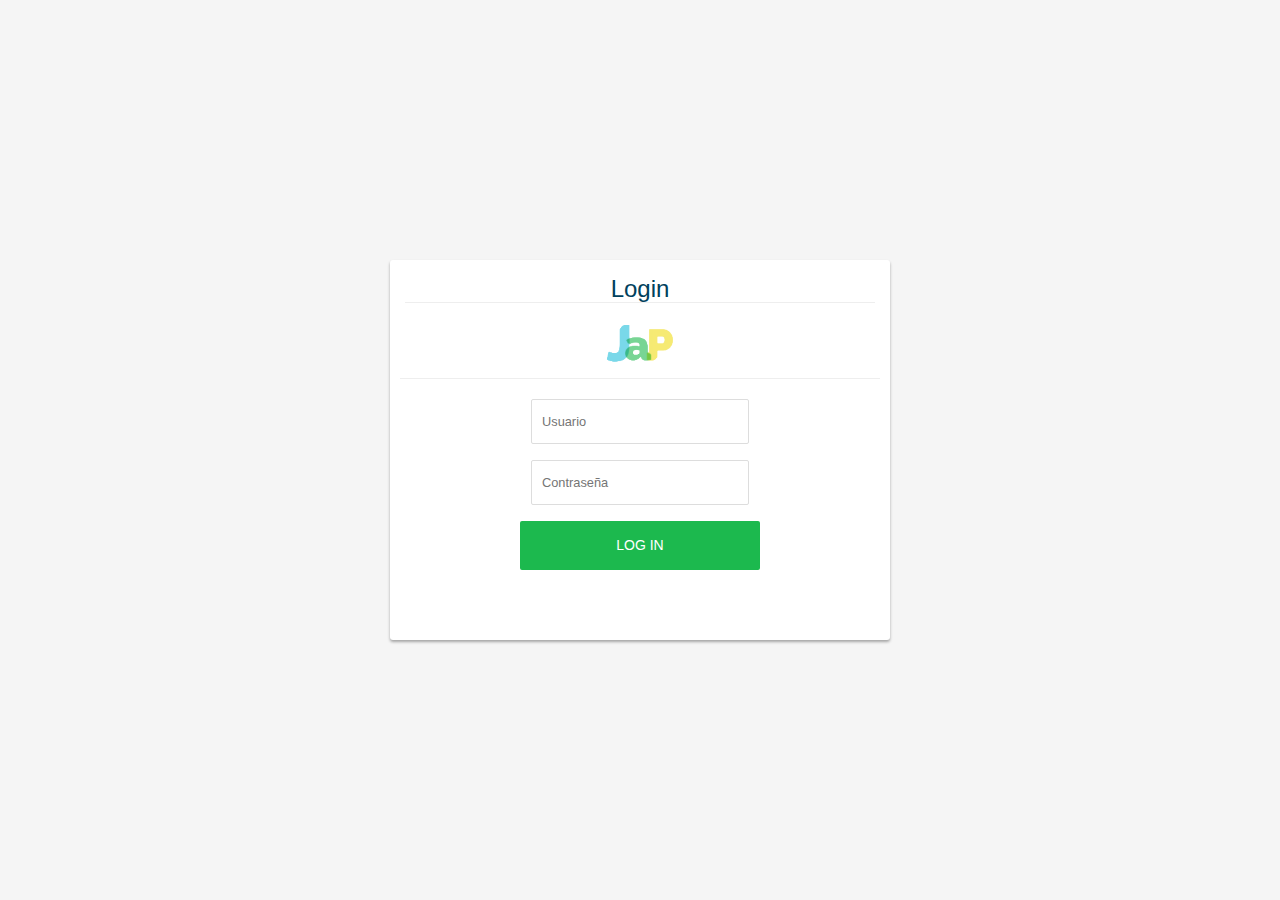
<file: index.html>
<!DOCTYPE html>
<!-- saved from url=(0049)https://getbootstrap.com/docs/4.3/examples/album/ -->
<html lang="en">

<head>
  <meta http-equiv="Content-Type" content="text/html; charset=UTF-8">
  <meta name="viewport" content="width=device-width, initial-scale=1, shrink-to-fit=no">
  <meta name="description" content="">
  <title>eMercado - Todo lo que busques está aquí</title>

  <link rel="canonical" href="https://getbootstrap.com/docs/4.3/examples/album/">
  <link href="https://fonts.googleapis.com/css?family=Raleway:300,300i,400,400i,700,700i,900,900i" rel="stylesheet">
  <link rel="stylesheet" href="css/font-awesome.min.css">
  <!-- Bootstrap core CSS -->
  <link href="css/bootstrap.min.css" rel="stylesheet">
  <link href="css/login-styles.css" rel="stylesheet">
  <style>
    html, body{
      height: 100%;
    }

    body {
      display: -ms-flexbox;
      display: flex;
      -ms-flex-align: center;
      align-items: center;
      padding-top: 40px;
      padding-bottom: 40px;
      background-color: #f5f5f5;
    }

    .signin {
      width: 100%;
      max-width: 330px;
      padding: 15px;
      margin: auto;
    }
  </style>
</head>

<body class="text-center">

  <div class="login-box">
    <div class="lb-header">
      <h4 id="login-box-link" >Login</h4>
    </div>
    <div class="social-login">
      <img src="img/logoJAP.png" alt="" id="logo-jap">
    </div>
    <form class="email-login" action="home.html" id="formulario">
      <div class="u-form-group">
        <input type="text" placeholder="Usuario" id="usuario"/>
        <p id="error-user"> </p>
      </div>
      <div class="u-form-group">
        <input type="password" placeholder="Contraseña" id="clave"/>
        <p id="error-password"> </p>
      </div>
      <div class="u-form-group">
        <button type="submit">Log in</button>
      </div>
    </form>
  </div>

  <script src="js/init.js"></script>
  <script src="js/login.js"></script>
</body>
</html>
</file>
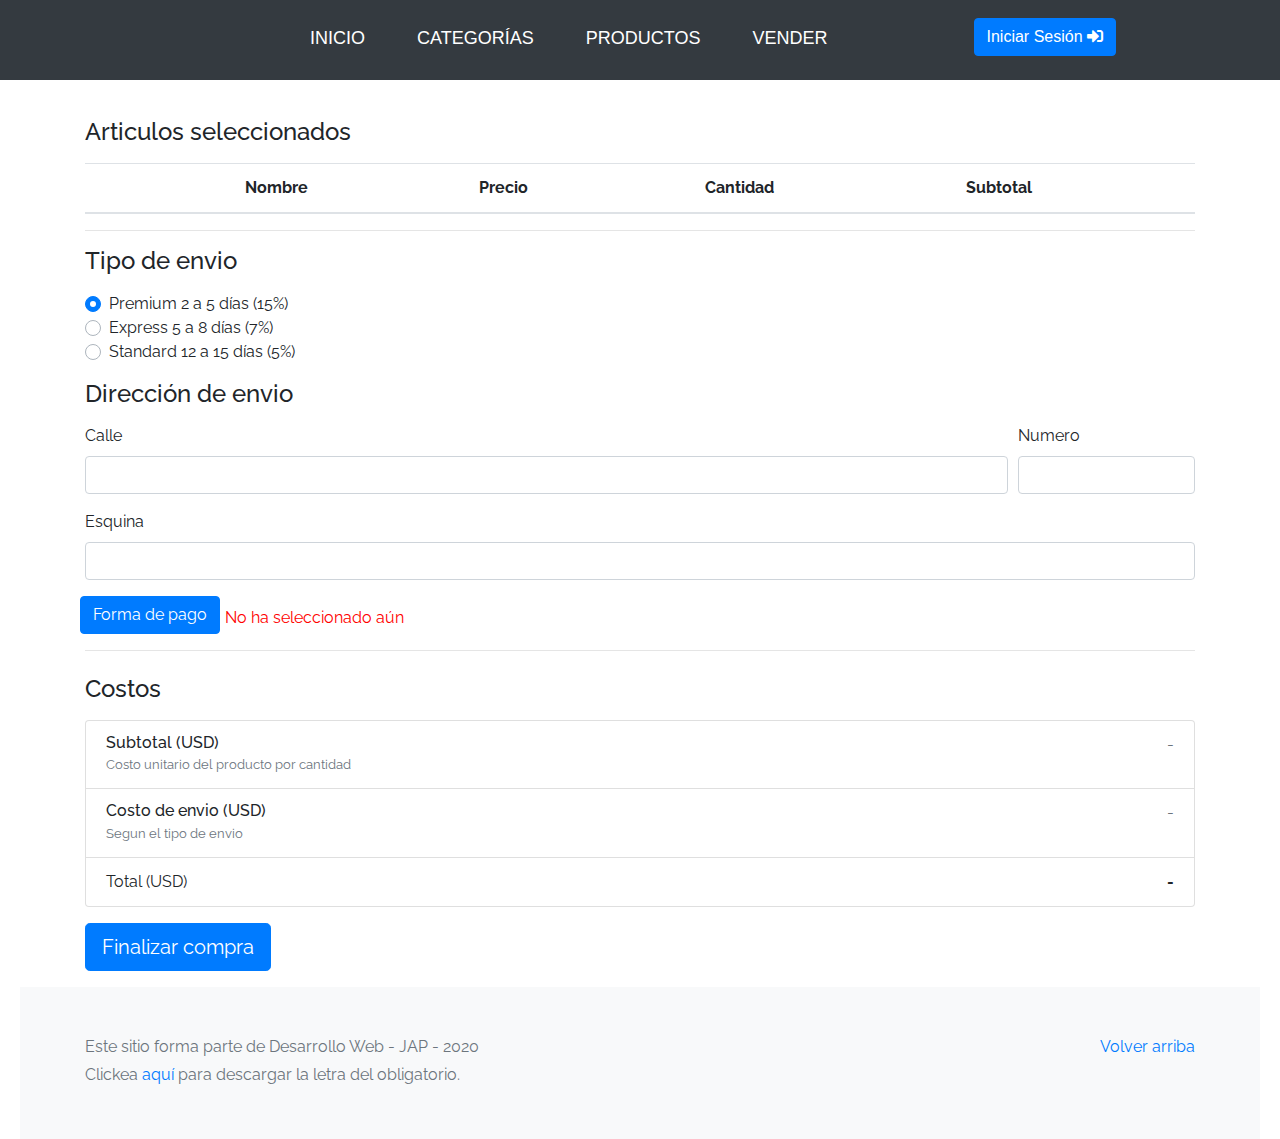
<file: cart.html>
<!DOCTYPE html>
<!-- saved from url=(0049)https://getbootstrap.com/docs/4.3/examples/album/ -->
<html lang="en">

<head>
  <meta http-equiv="Content-Type" content="text/html; charset=UTF-8">

  <meta name="viewport" content="width=device-width, initial-scale=1, shrink-to-fit=no">
  <meta name="description" content="">
  <title>eMercado - Todo lo que busques está aquí</title>

  <link rel="canonical" href="https://getbootstrap.com/docs/4.3/examples/album/">
  <link href="https://fonts.googleapis.com/css?family=Raleway:300,300i,400,400i,700,700i,900,900i" rel="stylesheet">

  <style>
    .bd-placeholder-img {
      font-size: 1.125rem;
      text-anchor: middle;
      -webkit-user-select: none;
      -moz-user-select: none;
      -ms-user-select: none;
      user-select: none;
    }

    @media (min-width: 768px) {
      .bd-placeholder-img-lg {
        font-size: 3.5rem;
      }
    }
  </style>
  <link href="css/bootstrap.min.css" rel="stylesheet">
  <link href="css/styles.css" rel="stylesheet">
  <link href="css/dropzone.css" rel="stylesheet">
  <link href="css/font-awesome.min.css" rel="stylesheet">
</head>

<body>
  <header class="header">
    <nav class="menu-nav">
      <button class="nav-toggle">
        <i class="fa fa-bars"></i>
      </button>
      <div></div>
      <ul class="nav-menu-ul">
        <li class="nav-menu-item">
          <a class="nav-menu-link nav-link" href="home.html">Inicio</a>
        </li>
        <li class="nav-menu-item">
          <a class="nav-menu-link nav-link" href="categories.html">Categorías</a>
        </li>
        <li class="nav-menu-item">
          <a class="nav-menu-link nav-link" href="products.html">Productos</a>
        </li>
        <li class="nav-menu-item">
          <a class="nav-menu-link nav-link" href="sell.html">Vender</a>
        </li>
      </ul>
      <div id="sesion">
        <div class="dropdown">
          <button class="btn btn-secondary dropdown-toggle" type="button" id="usuario-menu" data-toggle="dropdown" aria-haspopup="true" aria-expanded="false">
          </button>
          <div class="dropdown-menu dropdown-menu-nav" aria-labelledby="usuario-menu">
            <a href="cart.html" class="dropdown-item dropdown-item-nav">Carrito <i class="fas fa-shopping-cart"></i></a>
            <a href="my-profile.html" class="dropdown-item dropdown-item-nav">Mi perfil <i class="fas fa-address-card"></i></a>
            <a href="index.html" class="dropdown-item dropdown-item-nav">Cerrar sesión <i class="fas fa-sign-out-alt"></i> </a>
          </div>
        </div>
      </div>
    </nav>  
  </header>
  <main role="main">
    <div class="container mt-5" id="all-cart">
      <h4 class="mb-3">Articulos seleccionados</h4>
      <table class="table">
        <thead>
          <tr>
            <th scope="col"></th>
            <th scope="col" class="col-cart">Nombre</th>
            <th scope="col" class="col-cart">Precio</th>
            <th scope="col" class="col-cart">Cantidad</th>
            <th scope="col" class="col-cart">Subtotal</th>
            <th scope="col"></th>
          </tr>
        </thead>
        <tbody id="cart-body">
            
        </tbody>
      </table>
      <hr>
      <h4 class="mb-3">Tipo de envio</h4>
        <div class="d-block my-3">
          <div class="custom-control custom-radio">
            <input id="premium-radio" name="publicationType" type="radio" class="custom-control-input" checked="" required="">
            <label class="custom-control-label" for="premium-radio">Premium 2 a 5 días (15%)</label>
          </div>
          <div class="custom-control custom-radio">
            <input id="express-radio" name="publicationType" type="radio" class="custom-control-input" required="">
            <label class="custom-control-label" for="express-radio">Express 5 a 8 días (7%)</label>
          </div>
          <div class="custom-control custom-radio">
            <input id="standard-radio" name="publicationType" type="radio" class="custom-control-input" required="">
            <label class="custom-control-label" for="standard-radio">Standard 12 a 15 días (5%)</label>
          </div>
        </div>
        <h4 class="mb-3">Dirección de envio</h4>
        <form action="">
          <div class="form-row">
            <div class="form-group col-md-10">
              <label for="inputCalle">Calle</label>
              <input type="text" class="form-control" id="inputCalle">
              <div class="invalid-feedback">
                Por favor ingrese una calle valida
              </div>
            </div>
            <div class="form-group col-md-2">
              <label for="inputNumero">Numero</label>
              <input type="text" class="form-control" id="inputNumero">
              <div class="invalid-feedback">
                Por favor ingrese un numero de puerta valido
              </div>
            </div>
            <div class="form-group col-md-12">
              <label for="inputEsquina">Esquina</label>
              <input type="text" class="form-control" id="inputEsquina">
              <div class="invalid-feedback">
                Por favor ingrese una calle valida
              </div>
            </div>
            <button type="button" class="btn btn-primary" data-toggle="modal" data-target="#exampleModalCenter">
              Forma de pago
            </button> 
            <div id="no-select-fp">
              No ha seleccionado aún
            </div>
            <div class="modal fade" id="exampleModalCenter" tabindex="-1" role="dialog" aria-labelledby="exampleModalCenterTitle" aria-hidden="true">
              <div class="modal-dialog modal-dialog-centered" role="document">
                <div class="modal-content">
                  <div class="modal-header">
                    <h5 class="modal-title" id="exampleModalCenterTitle">Forma de pago</h5>
                    <button type="button" class="close" data-dismiss="modal" aria-label="Close">
                      <span aria-hidden="true">&times;</span>
                    </button>
                  </div>
                  <div class="modal-body">
                    <div class="d-block my-3">
                      <div class="custom-control custom-radio">
                        <input id="credit-card-radio" name="publicationType" type="radio" class="custom-control-input" checked="" required="">
                        <label class="custom-control-label" for="credit-card-radio">Tarjeta de credito</label>
                      </div>
                      <div class="custom-control custom-radio">
                        <input id="bank-radio" name="publicationType" type="radio" class="custom-control-input" required="">
                        <label class="custom-control-label" for="bank-radio">Deposito Bancario</label>
                      </div>
                    </div>
                    <div id="form-pago">

                    </div>
                  </div>
                  <div class="modal-footer">
                    <button type="button" class="btn btn-secondary" data-dismiss="modal">Cerrar</button>
                    <button type="button" class="btn btn-primary" onclick="saveChanges()" >Guardar cambios</button>
                  </div>
                </div>
              </div>
            </div>
          </div>
        </form>
        <hr class="mb-4">
        <h4 class="mb-3">Costos</h4>
        <div class="mb-3">
        <ul class="list-group mb-3">
            <li class="list-group-item d-flex justify-content-between lh-condensed">
              <div>
                <h6 class="my-0">Subtotal (USD)</h6>
                <small class="text-muted">Costo unitario del producto por cantidad</small>
              </div>
              <span class="text-muted" id="subtotalCart">-</span>
            </li>
            <li class="list-group-item d-flex justify-content-between lh-condensed">
              <div>
                <h6 class="my-0">Costo de envio (USD)</h6>
                <small class="text-muted">Segun el tipo de envio</small>
              </div>
              <span class="text-muted" id="costoEnvioCart">-</span>
            </li>
            <li class="list-group-item d-flex justify-content-between">
              <span>Total (USD)</span>
              <strong id="totalCostCart">-</strong>
            </li>
          </ul>
          <button class="btn btn-primary btn-lg" onclick="finalizarCompra()">Finalizar compra</button>

    </div>
  </main>
  <footer class="text-muted bg-light">
    <div class="alert fade" role="alert" id="alertResult">
      <span id="resultSpan">Por favor, llenar todos los campos necesarios</span>
      <button type="button" class="close" data-dismiss="alert" aria-label="Close">
          <span aria-hidden="true">&times;</span>
      </button>
    </div>
    <div class="modal" tabindex="-1" id="modal-final">
      <div class="modal-dialog">
        <div class="modal-content">
          <div class="modal-header">
            <h5 class="modal-title">Compra realizada</h5>
            <button type="button" class="close" data-dismiss="modal" aria-label="Close">
              <span aria-hidden="true">&times;</span>
            </button>
          </div>
          <div class="modal-body">
            <p id="mensaje-exito"></p>
          </div>
          <div class="modal-footer">
            <button type="button" class="btn btn-primary" onclick="location='home.html'">Aceptar</button>
          </div>
        </div>
      </div>
    </div>
    <div class="container">
      <p class="float-right">
        <a href="#">Volver arriba</a>
      </p>
      <p>Este sitio forma parte de Desarrollo Web - JAP - 2020</p>
      <p>Clickea <a target="_blank" href="Letra.pdf">aquí</a> para descargar la letra del obligatorio.</p>
    </div>
  </footer>
  <div id="spinner-wrapper">
    <div class="lds-ring">
      <div></div>
      <div></div>
      <div></div>
      <div></div>
    </div>
  </div>
  <script src="js/jquery-3.4.1.min.js"></script>
  <script src="js/bootstrap.bundle.min.js"></script>
  <script src="js/dropzone.js"></script>
  <script src="js/init.js"></script>
  <script src="js/cart.js"></script>
</body>

</html>
</file>
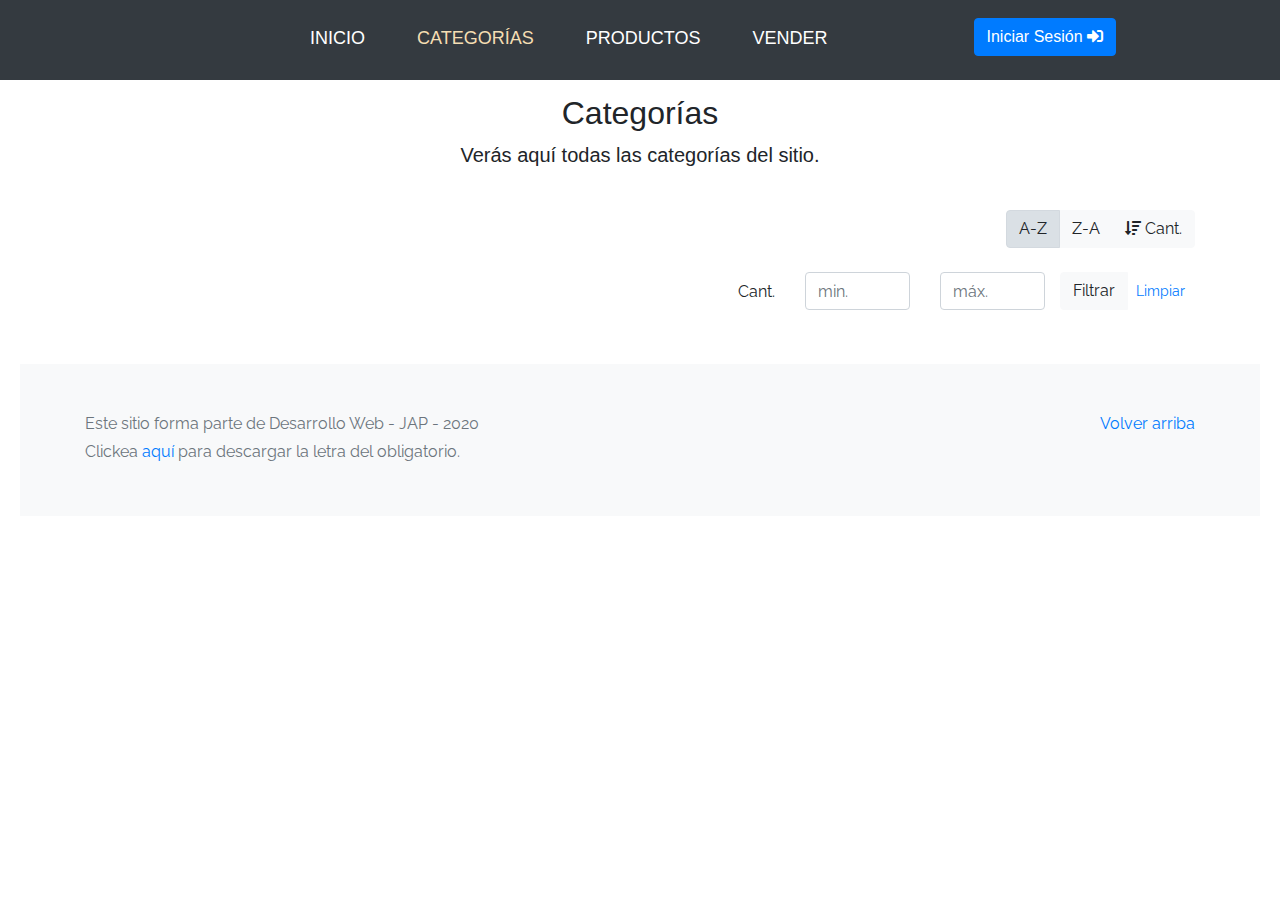
<file: categories.html>
<!DOCTYPE html>
<!-- saved from url=(0049)https://getbootstrap.com/docs/4.3/examples/album/ -->
<html lang="en">
  <head>
    <meta http-equiv="Content-Type" content="text/html; charset=UTF-8">
    <meta name="viewport" content="width=device-width, initial-scale=1, shrink-to-fit=no">
    <meta name="description" content="">
    <title>eMercado - Todo lo que busques está aquí</title>

    <link rel="canonical" href="https://getbootstrap.com/docs/4.3/examples/album/">
    <link href="https://fonts.googleapis.com/css?family=Raleway:300,300i,400,400i,700,700i,900,900i" rel="stylesheet">
    <link href="css/font-awesome.min.css" rel="stylesheet">

    <link href="css/bootstrap.min.css" rel="stylesheet">
    <link href="css/styles.css" rel="stylesheet">
    <link href="css/font-awesome.min.css" rel="stylesheet">
  </head>
  <body>
    <header class="header">
      <nav class="menu-nav">
        <button class="nav-toggle">
          <i class="fa fa-bars"></i>
        </button>
        <div></div>
        <ul class="nav-menu-ul">
          <li class="nav-menu-item">
            <a class="nav-menu-link nav-link" href="home.html">Inicio</a>
          </li>
          <li class="nav-menu-item">
            <a class="nav-menu-link nav-link nav-menu-link_active" href="categories.html">Categorías</a>
          </li>
          <li class="nav-menu-item">
            <a class="nav-menu-link nav-link" href="products.html">Productos</a>
          </li>
          <li class="nav-menu-item">
            <a class="nav-menu-link nav-link" href="sell.html">Vender</a>
          </li>
        </ul>
        <div id="sesion">
          <div class="dropdown">
            <button class="btn btn-secondary dropdown-toggle" type="button" id="usuario-menu" data-toggle="dropdown" aria-haspopup="true" aria-expanded="false">
            </button>
            <div class="dropdown-menu dropdown-menu-nav" aria-labelledby="usuario-menu">
              <a href="cart.html" class="dropdown-item dropdown-item-nav">Carrito <i class="fas fa-shopping-cart"></i></a>
              <a href="my-profile.html" class="dropdown-item dropdown-item-nav">Mi perfil <i class="fas fa-address-card"></i></a>
              <a href="index.html" class="dropdown-item dropdown-item-nav">Cerrar sesión <i class="fas fa-sign-out-alt"></i> </a>
            </div>
          </div>
        </div>
      </nav>  
    </header>
    <main role="main" class="pb-5">
        <div class="text-center p-4">
            <h2>Categorías</h2>
            <p class="lead">Verás aquí todas las categorías del sitio.</p>
        </div>
        <div class="container">
            <div class="row">
                <div class="col text-right">
                    <div class="btn-group btn-group-toggle mb-4" data-toggle="buttons">
                        <label class="btn btn-light active" id="sortAsc" >
                            <input type="radio" name="options" autocomplete="off" checked>A-Z
                        </label>
                        <label class="btn btn-light" id="sortDesc" >
                            <input type="radio" name="options" autocomplete="off">Z-A
                        </label>
                        <label class="btn btn-light" id="sortByCount" >
                            <input type="radio" name="options" autocomplete="off"><i class="fas fa-sort-amount-down mr-1"></i>Cant.
                        </label>
                    </div>
                </div>
            </div>
            <div class="row justify-content-end">
              <div class="col-md-6"></div>
                <div class="col-md-6 col-sm-12 mb-1 container">
                  <div class="row container p-0 m-0">
                    <div class="col">
                      <p class="font-weight-normal text-right my-2">Cant.</p>
                    </div>
                    <div class="col">
                      <input class="form-control" type="number" placeholder="min." id="rangeFilterCountMin">
                    </div>
                    <div class="col">
                      <input class="form-control" type="number" placeholder="máx." id="rangeFilterCountMax">
                    </div>
                    <div class="col-3 p-0">
                      <div class="btn-group" role="group">
                        <button class="btn btn-light btn-block" id="rangeFilterCount">Filtrar</button>
                        <button class="btn btn-link btn-sm" id="clearRangeFilter">Limpiar</button>
                      </div>
                    </div>
                  </div>
                </div>
            </div>
            <div class="row" id="cat-list-container">
            </div>
        </div>
    </main>
    <footer class="text-muted bg-light">
      <div class="container">
        <p class="float-right">
          <a href="#">Volver arriba</a>
        </p>
        <p>Este sitio forma parte de Desarrollo Web - JAP - 2020</p>
        <p>Clickea <a target="_blank" href="Letra.pdf">aquí</a> para descargar la letra del obligatorio.</p>
      </div>
    </footer>
    <div id="spinner-wrapper"><div class="lds-ring"><div></div><div></div><div></div><div></div></div></div>
    <script src="js/jquery-3.4.1.min.js"></script>
    <script src="js/bootstrap.bundle.min.js"></script>
    <script src="js/init.js"></script>
    <script src="js/categories.js"></script>
  </body>
</html>
</file>
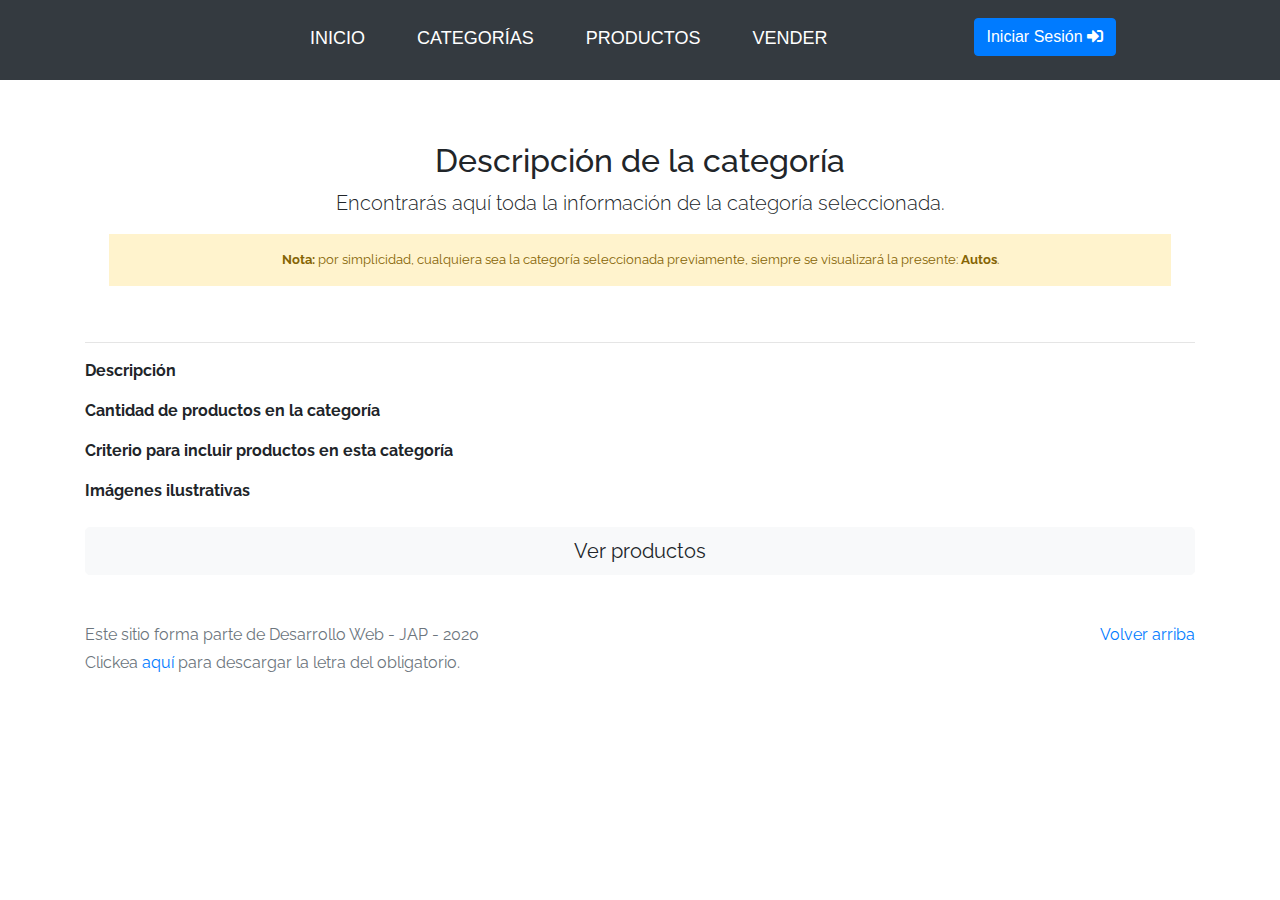
<file: category-info.html>
<!DOCTYPE html>
<!-- saved from url=(0049)https://getbootstrap.com/docs/4.3/examples/album/ -->
<html lang="en">

<head>
  <meta http-equiv="Content-Type" content="text/html; charset=UTF-8">
  <meta name="viewport" content="width=device-width, initial-scale=1, shrink-to-fit=no">
  <meta name="description" content="">
  <title>eMercado - Todo lo que busques está aquí</title>

  <link rel="canonical" href="https://getbootstrap.com/docs/4.3/examples/album/">
  <link href="https://fonts.googleapis.com/css?family=Raleway:300,300i,400,400i,700,700i,900,900i" rel="stylesheet">
  <!-- Bootstrap core CSS -->
  <link href="css/bootstrap.min.css" rel="stylesheet">
  <link href="css/styles.css" rel="stylesheet">
  <link href="css/font-awesome.min.css" rel="stylesheet">
</head>

<body>
  <header class="header">
    <nav class="menu-nav">
      <button class="nav-toggle">
        <i class="fa fa-bars"></i>
      </button>
      <div></div>
      <ul class="nav-menu-ul">
        <li class="nav-menu-item">
          <a class="nav-menu-link nav-link" href="home.html">Inicio</a>
        </li>
        <li class="nav-menu-item">
          <a class="nav-menu-link nav-link" href="categories.html">Categorías</a>
        </li>
        <li class="nav-menu-item">
          <a class="nav-menu-link nav-link" href="products.html">Productos</a>
        </li>
        <li class="nav-menu-item">
          <a class="nav-menu-link nav-link" href="sell.html">Vender</a>
        </li>
      </ul>
      <div id="sesion">
        <div class="dropdown">
          <button class="btn btn-secondary dropdown-toggle" type="button" id="usuario-menu" data-toggle="dropdown" aria-haspopup="true" aria-expanded="false">
          </button>
          <div class="dropdown-menu dropdown-menu-nav" aria-labelledby="usuario-menu">
            <a href="cart.html" class="dropdown-item dropdown-item-nav">Carrito <i class="fas fa-shopping-cart"></i></a>
            <a href="my-profile.html" class="dropdown-item dropdown-item-nav">Mi perfil <i class="fas fa-address-card"></i></a>
            <a href="index.html" class="dropdown-item dropdown-item-nav">Cerrar sesión <i class="fas fa-sign-out-alt"></i> </a>
          </div>
        </div>
      </div>
    </nav>  
  </header>
  <main role="main">
    <div class="container mt-5">
      <div class="text-center p-4">
        <h2>Descripción de la categoría</h2>
        <p class="lead">Encontrarás aquí toda la información de la categoría seleccionada.</p>
        <p class="small alert-warning py-3"><strong>Nota: </strong>por simplicidad, cualquiera sea la categoría
          seleccionada previamente, siempre se visualizará la presente: <strong>Autos</strong>.</p>
      </div>
      <h3 id="categoryName"></h3>
      <hr class="my-3">
      <dl>
        <dt>Descripción</dt>
        <dd>
          <p id="categoryDescription"></p>
        </dd>

        <dt>Cantidad de productos en la categoría</dt>
        <dd>
          <p id="productCount"></p>
        </dd>

        <dt>Criterio para incluir productos en esta categoría</dt>
        <dd>
          <p id="productCriteria"></p>
        </dd>

        <dt>Imágenes ilustrativas</dt>
        <dd>
          <div class="row text-center text-lg-left pt-2" id="productImagesGallery">
          </div>
        </dd>
      </dl>
      <a type="button" class="btn btn-light btn-lg btn-block" href="products.html">Ver productos</a>
    </div>
  </main>
  <footer class="text-muted">
    <div class="container">
      <p class="float-right">
        <a href="#">Volver arriba</a>
      </p>
      <p>Este sitio forma parte de Desarrollo Web - JAP - 2020</p>
      <p>Clickea <a target="_blank" href="Letra.pdf">aquí</a> para descargar la letra del obligatorio.</p>
    </div>
  </footer>
  <div id="spinner-wrapper">
    <div class="lds-ring">
      <div></div>
      <div></div>
      <div></div>
      <div></div>
    </div>
  </div>
  <script src="js/jquery-3.4.1.min.js"></script>
  <script src="js/bootstrap.bundle.min.js"></script>
  <script src="js/init.js"></script>
  <script src="js/category-info.js"></script>
</body>

</html>
</file>
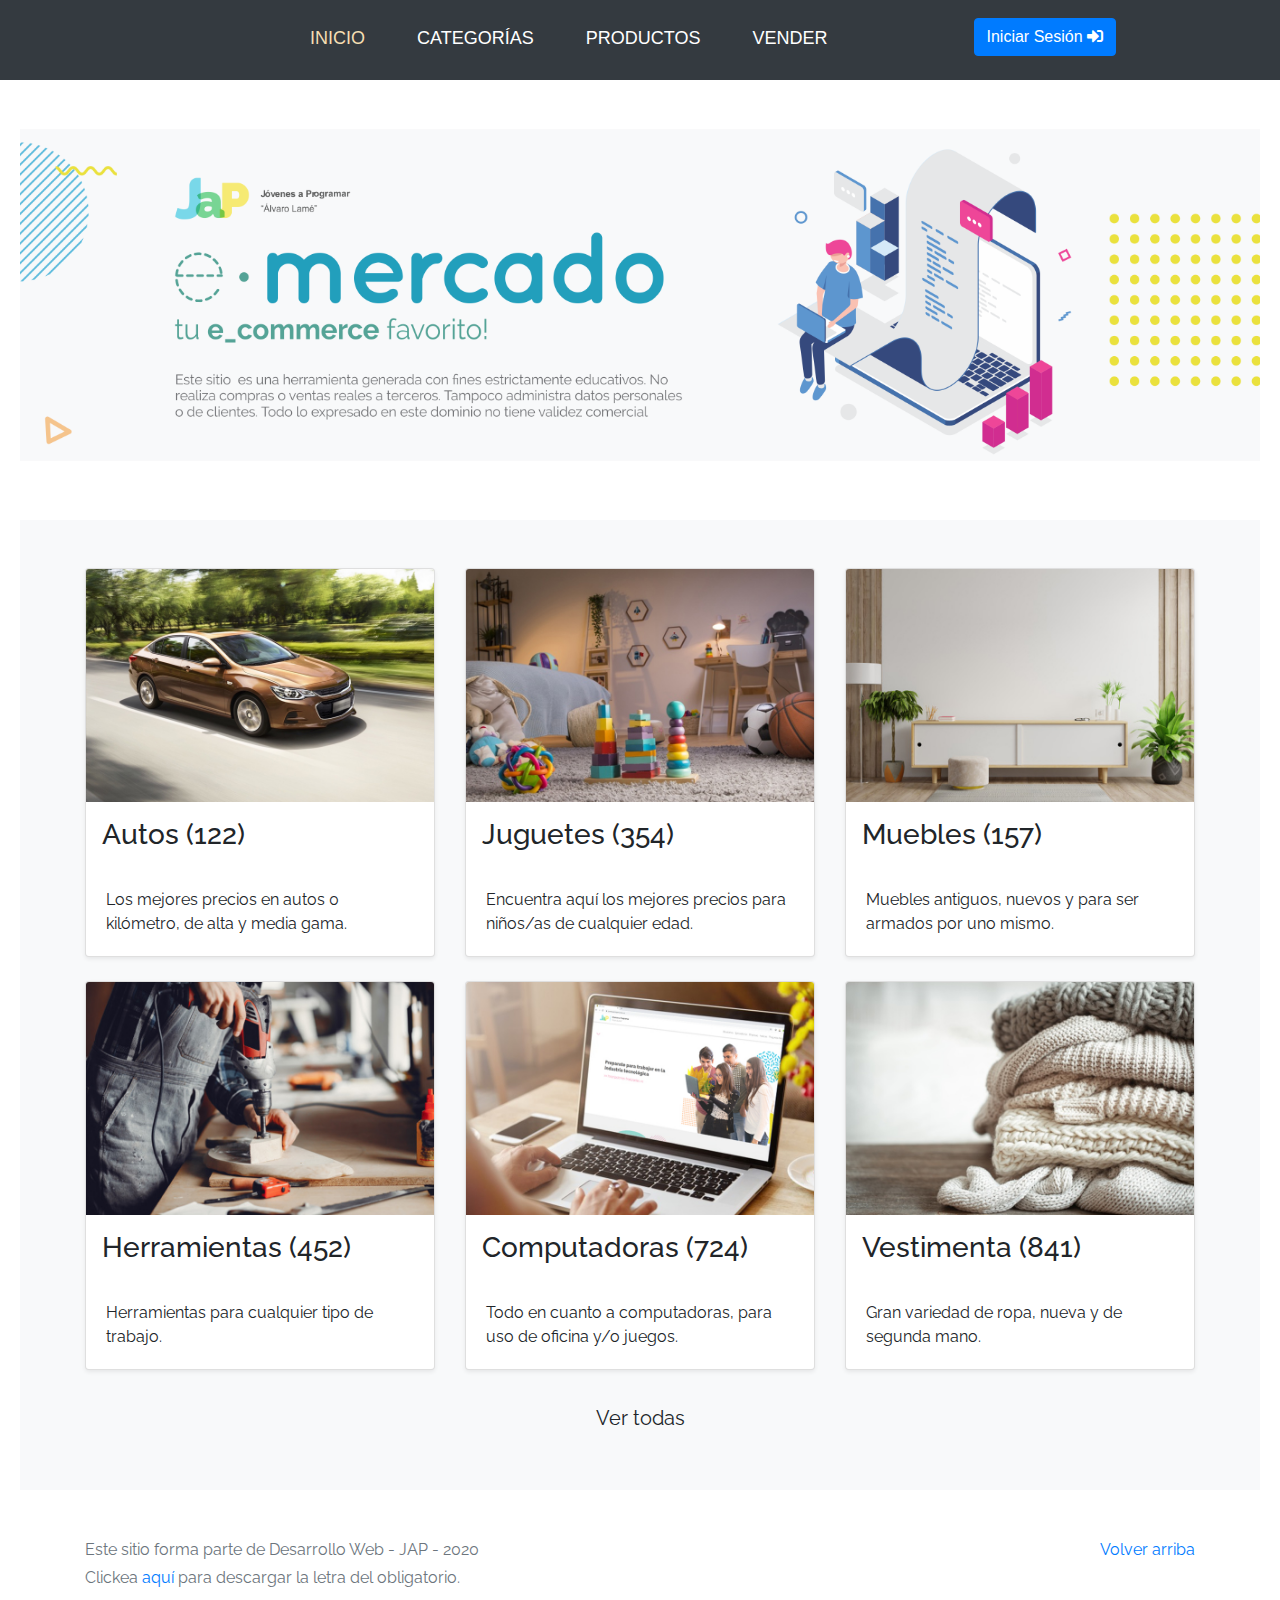
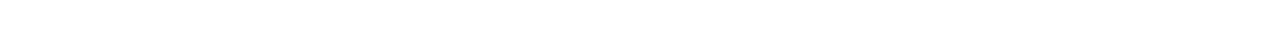
<file: home.html>
<!DOCTYPE html>
<!-- saved from url=(0049)https://getbootstrap.com/docs/4.3/examples/album/ -->
<html lang="en">
  <head>
    <meta http-equiv="Content-Type" content="text/html; charset=UTF-8">
    <meta name="viewport" content="width=device-width, initial-scale=1, shrink-to-fit=no">
    <meta name="description" content="">
    <title>eMercado - Todo lo que busques está aquí</title>

    <link rel="canonical" href="https://getbootstrap.com/docs/4.3/examples/album/">
    <link href="https://fonts.googleapis.com/css?family=Raleway:300,300i,400,400i,700,700i,900,900i" rel="stylesheet">
    <!-- Bootstrap core CSS -->
    <link href="css/bootstrap.min.css" rel="stylesheet">
    <link href="css/styles.css" rel="stylesheet">
    <link href="css/font-awesome.min.css" rel="stylesheet">
  </head>
  <body>
    <header class="header">
      <nav class="menu-nav">
        <button class="nav-toggle">
          <i class="fa fa-bars"></i>
        </button>
        <div></div>
        <ul class="nav-menu-ul">
          <li class="nav-menu-item">
            <a class="nav-menu-link nav-link nav-menu-link_active" href="home.html">Inicio</a>
          </li>
          <li class="nav-menu-item">
            <a class="nav-menu-link nav-link" href="categories.html">Categorías</a>
          </li>
          <li class="nav-menu-item">
            <a class="nav-menu-link nav-link" href="products.html">Productos</a>
          </li>
          <li class="nav-menu-item">
            <a class="nav-menu-link nav-link" href="sell.html">Vender</a>
          </li>
        </ul>
        <div id="sesion">
          <div class="dropdown">
            <button class="btn btn-secondary dropdown-toggle" type="button" id="usuario-menu" data-toggle="dropdown" aria-haspopup="true" aria-expanded="false">
            </button>
            <div class="dropdown-menu dropdown-menu-nav" aria-labelledby="usuario-menu">
              <a href="cart.html" class="dropdown-item dropdown-item-nav">Carrito <i class="fas fa-shopping-cart"></i></a>
              <a href="my-profile.html" class="dropdown-item dropdown-item-nav">Mi perfil <i class="fas fa-address-card"></i></a>
              <a href="index.html" class="dropdown-item dropdown-item-nav">Cerrar sesión <i class="fas fa-sign-out-alt"></i> </a>
            </div>
          </div>
        </div>
      </nav>  
    </header>
    <main role="main">
      <section class="jumbotron text-center">
        <div class="m-5">
          <h1></h1>
        </div>
      </section>
      <div class="album py-5 bg-light">
        <div class="container">
          <div class="row">
            <div class="col-md-4">
              <a href="categories.html" class="card mb-4 shadow-sm custom-card">
                <img class="bd-placeholder-img card-img-top"  src="img/cat1.jpg">
                <h3 class="m-3">Autos (122)</h3>
                <div class="card-body">
                  <p class="card-text">Los mejores precios en autos 0 kilómetro, de alta y media gama.</p>
                </div>
              </a>
            </div>
            <div class="col-md-4">
                <a href="categories.html" class="card mb-4 shadow-sm custom-card">
                  <img class="bd-placeholder-img card-img-top" src="img/cat2.jpg">
                  <h3 class="m-3">Juguetes (354)</h3>
                  <div class="card-body">
                    <p class="card-text">Encuentra aquí los mejores precios para niños/as de cualquier edad.</p>
                  </div>
                </a>
            </div>
            <div class="col-md-4">
                <a href="categories.html" class="card mb-4 shadow-sm custom-card">
                  <img class="bd-placeholder-img card-img-top" src="img/cat3.jpg">
                  <h3 class="m-3">Muebles (157)</h3>
                  <div class="card-body">
                    <p class="card-text">Muebles antiguos, nuevos y para ser armados por uno mismo.</p>
                  </div>
                </a>
            </div>
            <div class="col-md-4">
                <a href="categories.html" class="card mb-4 shadow-sm custom-card">
                  <img class="bd-placeholder-img card-img-top" src="img/cat4.jpg">
                  <h3 class="m-3">Herramientas (452)</h3>
                  <div class="card-body">
                    <p class="card-text">Herramientas para cualquier tipo de trabajo.</p>
                  </div>
                </a>
            </div>
            <div class="col-md-4">
                <a href="categories.html" class="card mb-4 shadow-sm custom-card">
                  <img class="bd-placeholder-img card-img-top" src="img/cat5.jpg">
                  <h3 class="m-3">Computadoras (724)</h3>
                  <div class="card-body">
                    <p class="card-text">Todo en cuanto a computadoras, para uso de oficina y/o juegos.</p>
                  </div>
                </a>
            </div>
            <div class="col-md-4">
                <a href="categories.html" class="card mb-4 shadow-sm custom-card">
                  <img class="bd-placeholder-img card-img-top" src="img/cat6.jpg">
                  <h3 class="m-3">Vestimenta (841)</h3>
                  <div class="card-body">
                    <p class="card-text">Gran variedad de ropa, nueva y de segunda mano.</p>
                  </div>
                </a>
            </div>
          </div>
          <div class="row">
              <a type="button" class="btn btn-light btn-lg btn-block" href="categories.html">Ver todas</a>
          </div>
        </div>
      </div>
    </main>
    <footer class="text-muted">
      <div class="container">
        <p class="float-right">
          <a href="#">Volver arriba</a>
        </p>
        <p>Este sitio forma parte de Desarrollo Web - JAP - 2020</p>
        <p>Clickea <a target="_blank" href="Letra.pdf">aquí</a> para descargar la letra del obligatorio.</p>
      </div>
    </footer>
    <script src="js/jquery-3.4.1.min.js"></script>
    <script src="js/bootstrap.bundle.min.js"></script>
    <script src="js/init.js"></script>
  </body>
</html>
</file>
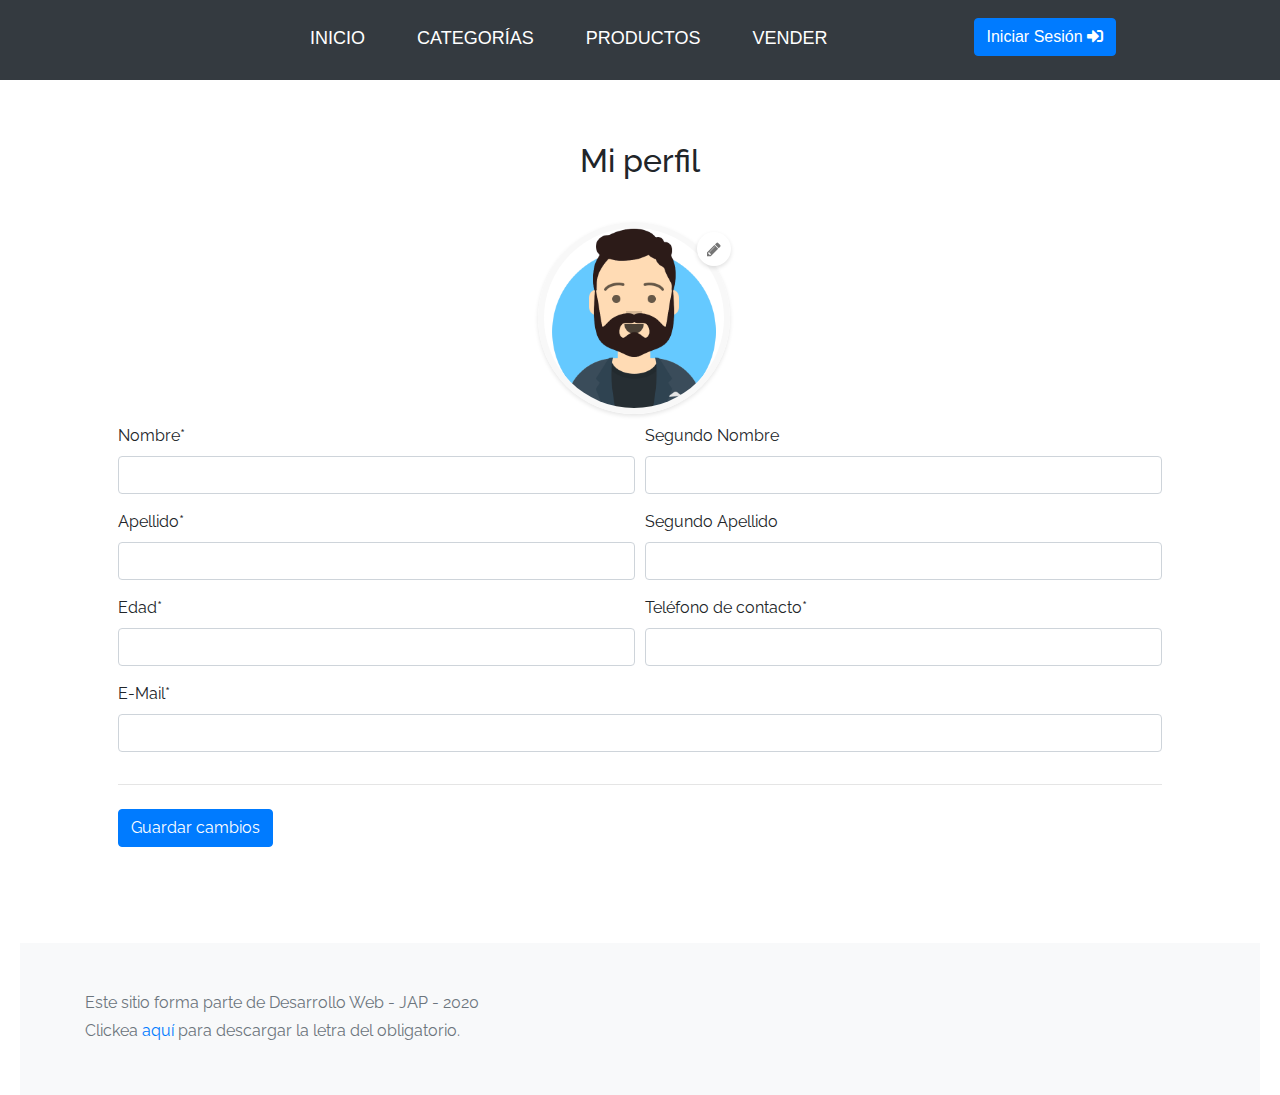
<file: my-profile.html>
<!DOCTYPE html>
<!-- saved from url=(0049)https://getbootstrap.com/docs/4.3/examples/album/ -->
<html lang="en">

<head>
  <meta http-equiv="Content-Type" content="text/html; charset=UTF-8">
  <link href="https://fonts.googleapis.com/css?family=Open+Sans:300" rel="stylesheet">
  <meta name="viewport" content="width=device-width, initial-scale=1, shrink-to-fit=no">
  <meta name="description" content="">
  <title>eMercado - Todo lo que busques está aquí</title>
  <link href="https://maxcdn.bootstrapcdn.com/font-awesome/4.7.0/css/font-awesome.min.css" rel="stylesheet" integrity="sha384-wvfXpqpZZVQGK6TAh5PVlGOfQNHSoD2xbE+QkPxCAFlNEevoEH3Sl0sibVcOQVnN" crossorigin="anonymous">
  <link rel="canonical" href="https://getbootstrap.com/docs/4.3/examples/album/">
  <link href="https://fonts.googleapis.com/css?family=Raleway:300,300i,400,400i,700,700i,900,900i" rel="stylesheet">

  <style>
    .bd-placeholder-img {
      font-size: 1.125rem;
      text-anchor: middle;
      -webkit-user-select: none;
      -moz-user-select: none;
      -ms-user-select: none;
      user-select: none;
    }

    @media (min-width: 768px) {
      .bd-placeholder-img-lg {
        font-size: 3.5rem;
      }
    }
  </style>
  <link href="css/bootstrap.min.css" rel="stylesheet">
  <link href="css/styles.css" rel="stylesheet">
  <link href="css/dropzone.css" rel="stylesheet">
  <link href="css/font-awesome.min.css" rel="stylesheet">
</head>

<body>
  <header class="header">
    <nav class="menu-nav">
      <button class="nav-toggle">
        <i class="fa fa-bars"></i>
      </button>
      <div></div>
      <ul class="nav-menu-ul">
        <li class="nav-menu-item">
          <a class="nav-menu-link nav-link" href="home.html">Inicio</a>
        </li>
        <li class="nav-menu-item">
          <a class="nav-menu-link nav-link" href="categories.html">Categorías</a>
        </li>
        <li class="nav-menu-item">
          <a class="nav-menu-link nav-link" href="products.html">Productos</a>
        </li>
        <li class="nav-menu-item">
          <a class="nav-menu-link nav-link" href="sell.html">Vender</a>
        </li>
      </ul>
      <div id="sesion">
        <div class="dropdown">
          <button class="btn btn-secondary dropdown-toggle" type="button" id="usuario-menu" data-toggle="dropdown" aria-haspopup="true" aria-expanded="false">
          </button>
          <div class="dropdown-menu dropdown-menu-nav" aria-labelledby="usuario-menu">
            <a href="cart.html" class="dropdown-item dropdown-item-nav">Carrito <i class="fas fa-shopping-cart"></i></a>
            <a href="my-profile.html" class="dropdown-item dropdown-item-nav">Mi perfil <i class="fas fa-address-card"></i></a>
            <a href="index.html" class="dropdown-item dropdown-item-nav">Cerrar sesión <i class="fas fa-sign-out-alt"></i> </a>
          </div>
        </div>
      </div>
    </nav>  
  </header>
  <div class="container p-5">
    <main role="main" class="pb-5">
    <div class="text-center p-4">
      <h2>Mi perfil</h2>
    </div>
    <form action="my-profile.html" id="profile-form">
      <div class="avatar-upload">
        <div class="avatar-edit">
          <input type='file' id="imageUpload" accept=".png, .jpg, .jpeg" onchange="previewFile()" />
          <label for="imageUpload"></label>
        </div>
        <div class="avatar-preview">
          <div id="imagePreview" style="background-image: url(img/avatar.png);">
          </div>
        </div>
      </div>
      <div class="form-row">
        <div class="form-group col-md-6">
          <label for="nameProfile">Nombre*</label>
          <input type="text" class="form-control" id="nameProfile">
          <div class="error-profile" id="error-name-profile">           
          </div>
        </div>
        <div class="form-group col-md-6">
          <label for="secNameProfile">Segundo Nombre</label>
          <input type="text" class="form-control" id="secNameProfile">
        </div>
        <div class="form-group col-md-6">
          <label for="lastNameProfile">Apellido*</label>
          <input type="text" class="form-control" id="lastNameProfile">
          <div class="error-profile" id="error-lastName-profile">            
          </div>
        </div>
        <div class="form-group col-md-6">
          <label for="secLastNameProfile">Segundo Apellido</label>
          <input type="text" class="form-control" id="secLastNameProfile">
        </div>
        <div class="form-group col-md-6">
          <label for="ageProfile">Edad*</label>
          <input type="number" class="form-control" id="ageProfile" min="1">
          <div class="error-profile" id="error-age-profile">            
          </div>
        </div>
        <div class="form-group col-md-6">
          <label for="phoneProfile">Teléfono de contacto*</label>
          <input type="number" class="form-control" id="phoneProfile">
          <div class="error-profile" id="error-phone-profile">            
          </div>
        </div>
        <div class="form-group col-md-12">
          <label for="mailProfile">E-Mail*</label>
          <input type="email" class="form-control" id="mailProfile">
          <div class="error-profile" id="error-mail-profile">            
          </div>
        </div>
      </div>
      <hr class="mb-4">
      <button type="submit" class="btn btn-primary">Guardar cambios</button>
    </form>
    </main>
  </div>
  <footer class="text-muted bg-light">
    <div class="container">
      <p>Este sitio forma parte de Desarrollo Web - JAP - 2020</p>
      <p>Clickea <a target="_blank" href="Letra.pdf">aquí</a> para descargar la letra del obligatorio.</p>
    </div>
  </footer>
  <div class="alert fade alert-success" role="alert" id="alertResult">
    <span id="resultSpan"></span>
    <button type="button" class="close" data-dismiss="alert" aria-label="Close">
      <span aria-hidden="true">&times;</span>
    </button>
  </div>
  <div id="spinner-wrapper">
    <div class="lds-ring">
      <div></div>
      <div></div>
      <div></div>
      <div></div>
    </div>
  </div>
  <script src="js/jquery-3.4.1.min.js"></script>
  <script src="js/bootstrap.bundle.min.js"></script>
  <script src="js/dropzone.js"></script>
  <script src="js/init.js"></script>
  <script src="js/my-profile.js"></script>
</body>

</html>
</file>
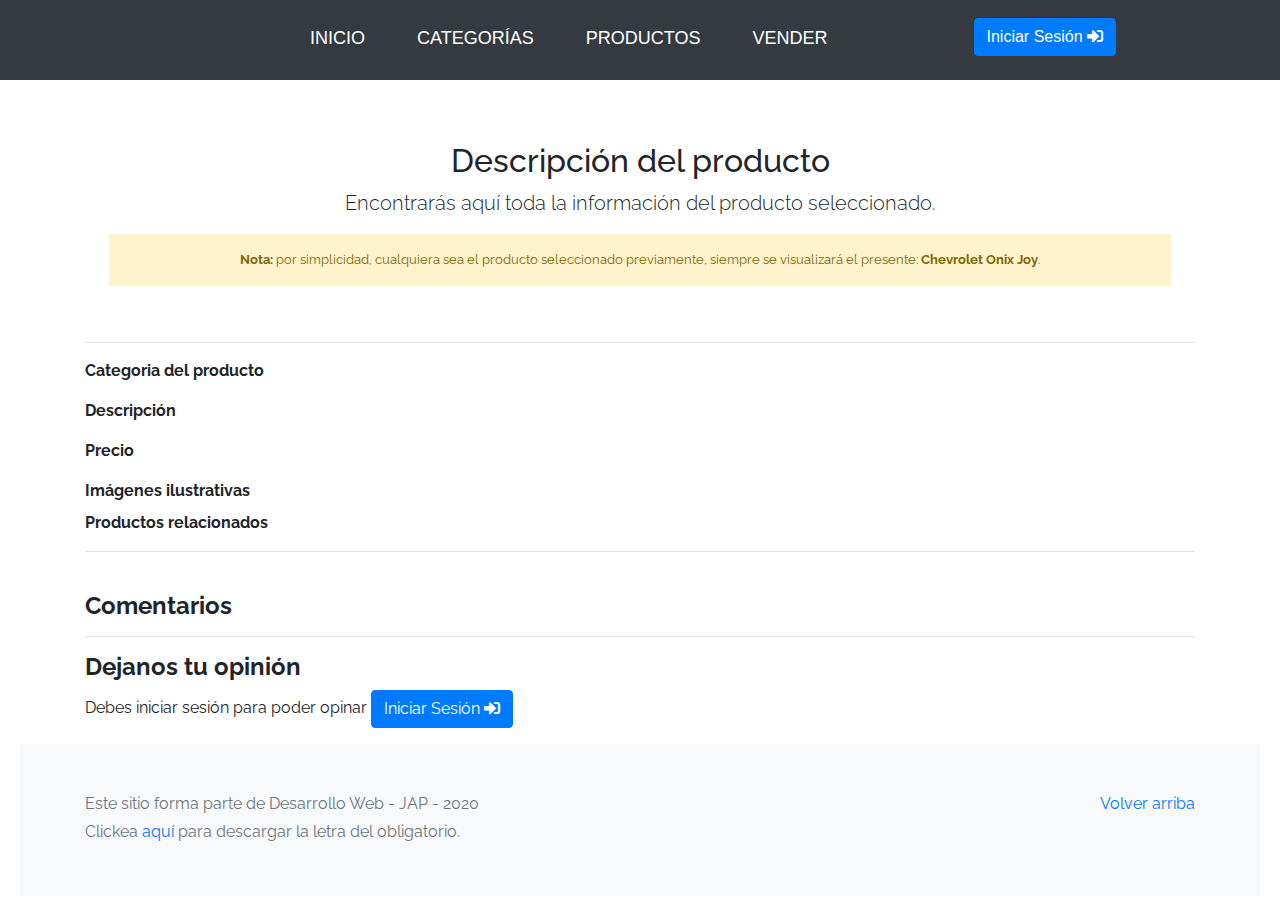
<file: product-info.html>
<!DOCTYPE html>
<!-- saved from url=(0049)https://getbootstrap.com/docs/4.3/examples/album/ -->
<html lang="en">

<head>
  <meta http-equiv="Content-Type" content="text/html; charset=UTF-8">
  <meta name="viewport" content="width=device-width, initial-scale=1, shrink-to-fit=no">
  <meta name="description" content="">
  <title>eMercado - Todo lo que busques está aquí</title>

  <link rel="canonical" href="https://getbootstrap.com/docs/4.3/examples/album/">
  <link href="https://fonts.googleapis.com/css?family=Raleway:300,300i,400,400i,700,700i,900,900i" rel="stylesheet">
  <link rel="stylesheet" href="https://cdnjs.cloudflare.com/ajax/libs/font-awesome/4.7.0/css/font-awesome.min.css">
  <link href="css/font-awesome.min.css" rel="stylesheet">
  <link href="css/bootstrap.min.css" rel="stylesheet">
  <link href="css/styles.css" rel="stylesheet">
</head>

<body>
  <header class="header">
    <nav class="menu-nav">
      <button class="nav-toggle">
        <i class="fa fa-bars"></i>
      </button>
      <div></div>
      <ul class="nav-menu-ul">
        <li class="nav-menu-item">
          <a class="nav-menu-link nav-link" href="home.html">Inicio</a>
        </li>
        <li class="nav-menu-item">
          <a class="nav-menu-link nav-link" href="categories.html">Categorías</a>
        </li>
        <li class="nav-menu-item">
          <a class="nav-menu-link nav-link" href="products.html">Productos</a>
        </li>
        <li class="nav-menu-item">
          <a class="nav-menu-link nav-link" href="sell.html">Vender</a>
        </li>
      </ul>
      <div id="sesion">
        <div class="dropdown">
          <button class="btn btn-secondary dropdown-toggle" type="button" id="usuario-menu" data-toggle="dropdown" aria-haspopup="true" aria-expanded="false">
          </button>
          <div class="dropdown-menu dropdown-menu-nav" aria-labelledby="usuario-menu">
            <a href="cart.html" class="dropdown-item dropdown-item-nav">Carrito <i class="fas fa-shopping-cart"></i></a>
            <a href="my-profile.html" class="dropdown-item dropdown-item-nav">Mi perfil <i class="fas fa-address-card"></i></a>
            <a href="index.html" class="dropdown-item dropdown-item-nav">Cerrar sesión <i class="fas fa-sign-out-alt"></i> </a>
          </div>
        </div>
      </div>
    </nav>  
  </header>
  <main role="main">
    <div class="container mt-5">
      <div class="text-center p-4">
        <h2>Descripción del producto</h2>
        <p class="lead">Encontrarás aquí toda la información del producto seleccionado.</p>
        <p class="small alert-warning py-3"><strong>Nota: </strong>por simplicidad, cualquiera sea el producto
          seleccionado previamente, siempre se visualizará el presente: <strong>Chevrolet Onix Joy</strong>.</p>
      </div>
      <h3 id="productName"></h3>
      <hr class="my-3">
      <dl>
        <dt>Categoria del producto</dt>
        <dd>
         <a href="category-info.html"> <p id="productCategory"></p></a>
        </dd>

        <dt>Descripción</dt>
        <dd>
          <p id="productDescription"></p>
        </dd>
        <dt>Precio</dt>
        <dd>
          <p id="productCost"></p>
        </dd>
        <dt>Imágenes ilustrativas</dt>
        <dd>
          <div id="productImagesGallery">
          </div>
        </dd>
        <dt>Productos relacionados</dt>
        <hr class="my-3">
          <div id="related-product">
          </div>
        <br>
        <h4><strong>Comentarios</strong></h4>
        <hr class="my-3">
        <div id="comments">
        </div>
        <div>
          <h4><strong>Dejanos tu opinión</strong></h4>
          <div id="opinion">
            <textarea name="" id="commentsBox" cols="100" rows="5" placeholder="Escribe aquí comentario"></textarea>
            <br>
            <span><strong> Valoración: </strong></span>
            <span class="fa fa-star" onclick="calificar(this)" style="cursor: pointer;" id="1star"></span>
            <span class="fa fa-star" onclick="calificar(this)" style="cursor: pointer;" id="2star"></span>
            <span class="fa fa-star" onclick="calificar(this)" style="cursor: pointer;" id="3star"></span>
            <span class="fa fa-star" onclick="calificar(this)" style="cursor: pointer;" id="4star"></span>
            <span class="fa fa-star" onclick="calificar(this)" style="cursor: pointer;" id="5star"></span>
            <br>
            <button class="btn btn-primary"  onclick="sendValue()">Enviar</button>
          </div>
        </div>
      </dl>
    </div>
  </main>
  <footer class="text-muted bg-light">
    <div class="container">
      <p class="float-right">
        <a href="#">Volver arriba</a>
      </p>
      <p>Este sitio forma parte de Desarrollo Web - JAP - 2020</p>
      <p>Clickea <a target="_blank" href="Letra.pdf">aquí</a> para descargar la letra del obligatorio.</p>
    </div>
  </footer>
  <div id="spinner-wrapper">
    <div class="lds-ring">
      <div></div>
      <div></div>
      <div></div>
      <div></div>
    </div>
  </div>
  <script src="js/jquery-3.4.1.min.js"></script>
  <script src="js/bootstrap.bundle.min.js"></script>
  <script src="js/init.js"></script>
  <script src="js/product-info.js"></script>
  <script src="js/comments.js"></script>
</body>

</html>
</file>
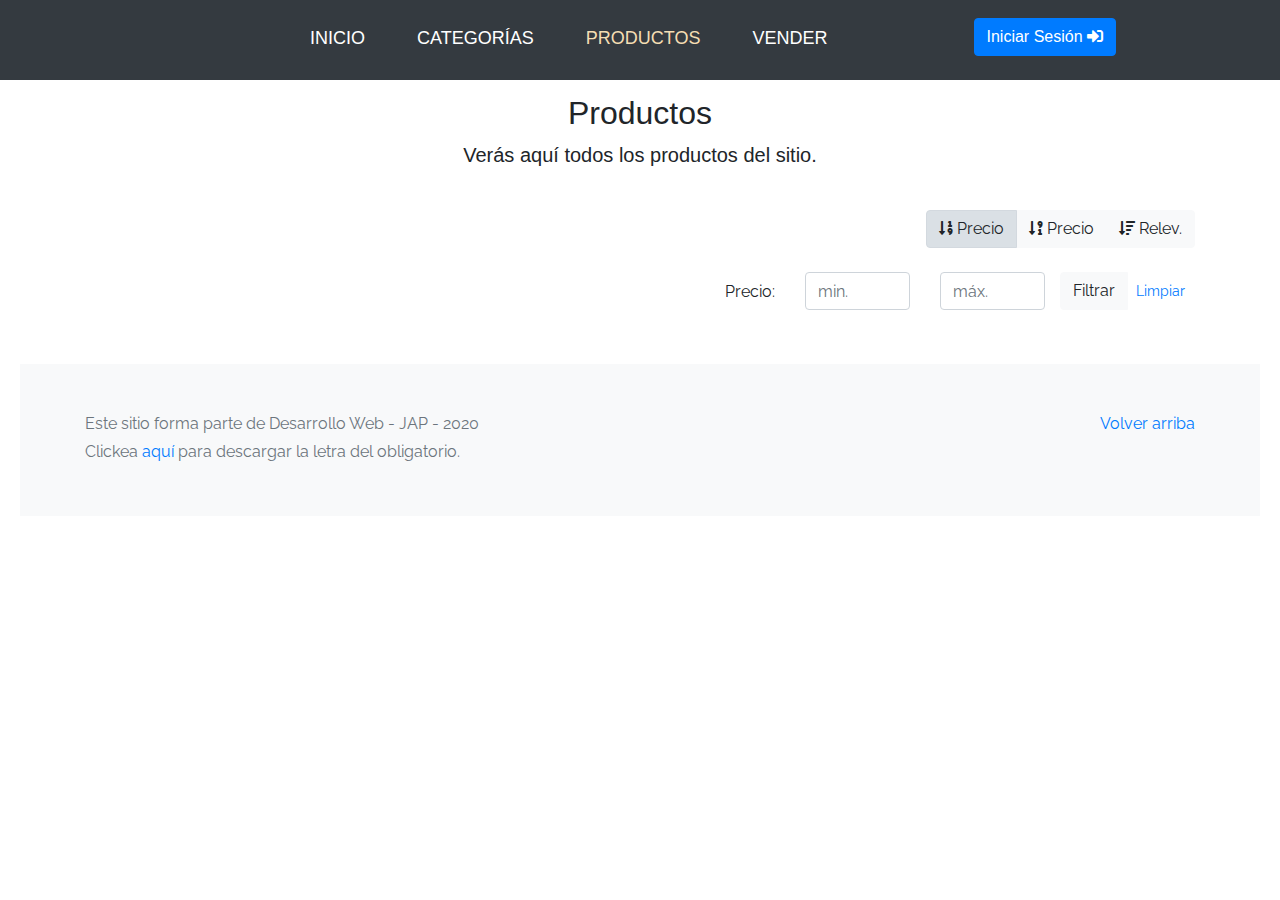
<file: products.html>
<!DOCTYPE html>
<!-- saved from url=(0049)https://getbootstrap.com/docs/4.3/examples/album/ -->
<html lang="en">
  <head>
    <meta http-equiv="Content-Type" content="text/html; charset=UTF-8">
    <meta name="viewport" content="width=device-width, initial-scale=1, shrink-to-fit=no">
    <meta name="description" content="">
    <title>eMercado - Todo lo que busques está aquí</title>

    <link rel="canonical" href="https://getbootstrap.com/docs/4.3/examples/album/">
    <link href="https://fonts.googleapis.com/css?family=Raleway:300,300i,400,400i,700,700i,900,900i" rel="stylesheet">
    <link href="css/font-awesome.min.css" rel="stylesheet">
    <link href="css/bootstrap.min.css" rel="stylesheet">
    <link href="css/styles.css" rel="stylesheet">
  </head>
  <body>
    <header class="header">
      <nav class="menu-nav">
        <button class="nav-toggle">
          <i class="fa fa-bars"></i>
        </button>
        <div></div>
        <ul class="nav-menu-ul">
          <li class="nav-menu-item">
            <a class="nav-menu-link nav-link" href="home.html">Inicio</a>
          </li>
          <li class="nav-menu-item">
            <a class="nav-menu-link nav-link" href="categories.html">Categorías</a>
          </li>
          <li class="nav-menu-item">
            <a class="nav-menu-link nav-link nav-menu-link_active" href="products.html">Productos</a>
          </li>
          <li class="nav-menu-item">
            <a class="nav-menu-link nav-link" href="sell.html">Vender</a>
          </li>
        </ul>
        <div id="sesion">
          <div class="dropdown">
            <button class="btn btn-secondary dropdown-toggle" type="button" id="usuario-menu" data-toggle="dropdown" aria-haspopup="true" aria-expanded="false">
            </button>
            <div class="dropdown-menu dropdown-menu-nav" aria-labelledby="usuario-menu">
              <a href="cart.html" class="dropdown-item dropdown-item-nav">Carrito <i class="fas fa-shopping-cart"></i></a>
              <a href="my-profile.html" class="dropdown-item dropdown-item-nav">Mi perfil <i class="fas fa-address-card"></i></a>
              <a href="index.html" class="dropdown-item dropdown-item-nav">Cerrar sesión <i class="fas fa-sign-out-alt"></i> </a>
            </div>
          </div>
        </div>
      </nav>  
    </header>
    <main role="main" class="pb-5">
      <div class="text-center p-4">
          <h2>Productos</h2>
          <p class="lead">Verás aquí todos los productos del sitio.</p>
      </div>
      <div class="container">

        <div class="row">
          <div class="col text-right">
              <div class="btn-group btn-group-toggle mb-4" data-toggle="buttons">
                  <label class="btn btn-light active" id="sortAsc" >
                    <i class="fas fa-sort-numeric-down"></i><input type="radio" name="options" autocomplete="off" checked> Precio
                  </label>
                  <label class="btn btn-light" id="sortDesc" >
                      <i class="fas fa-sort-numeric-down-alt"></i><input type="radio" name="options" autocomplete="off"> Precio
                  </label>
                  <label class="btn btn-light" id="sortBySold" >
                      <input type="radio" name="options" autocomplete="off"><i class="fas fa-sort-amount-down mr-1"></i>Relev.
                  </label>
              </div>
          </div>
      </div>
      <div class="row justify-content-end">
        <div class="col-md-6"></div>
          <div class="col-md-6 col-sm-12 mb-1 container">
            <div class="row container p-0 m-0">
              <div class="col">
                <p class="font-weight-normal text-right my-2">Precio:</p>
              </div>
              <div class="col">
                <input class="form-control" type="number" placeholder="min." id="rangeFilterPriceMin">
              </div>
              <div class="col">
                <input class="form-control" type="number" placeholder="máx." id="rangeFilterPriceMax">
              </div>
              <div class="col-3 p-0">
                <div class="btn-group" role="group">
                  <button class="btn btn-light btn-block" id="rangeFilterPrice">Filtrar</button>
                  <button class="btn btn-link btn-sm" id="clearRangeFilter">Limpiar</button>
                </div>
              </div>
            </div>
          </div>
      </div>

          <div class="row" id="prod-list-container">
          </div>
      </div>
  </main>
    <footer class="text-muted bg-light">
      <div class="container">
        <p class="float-right">
          <a href="#">Volver arriba</a>
        </p>
        <p>Este sitio forma parte de Desarrollo Web - JAP - 2020</p>
        <p>Clickea <a target="_blank" href="Letra.pdf">aquí</a> para descargar la letra del obligatorio.</p>
      </div>
    </footer>
    <div id="spinner-wrapper"><div class="lds-ring"><div></div><div></div><div></div><div></div></div></div>
    <script src="js/jquery-3.4.1.min.js"></script>
    <script src="js/bootstrap.bundle.min.js"></script>
    <script src="js/init.js"></script>
    <script src="js/products.js"></script>
  </body>
</html>
</file>
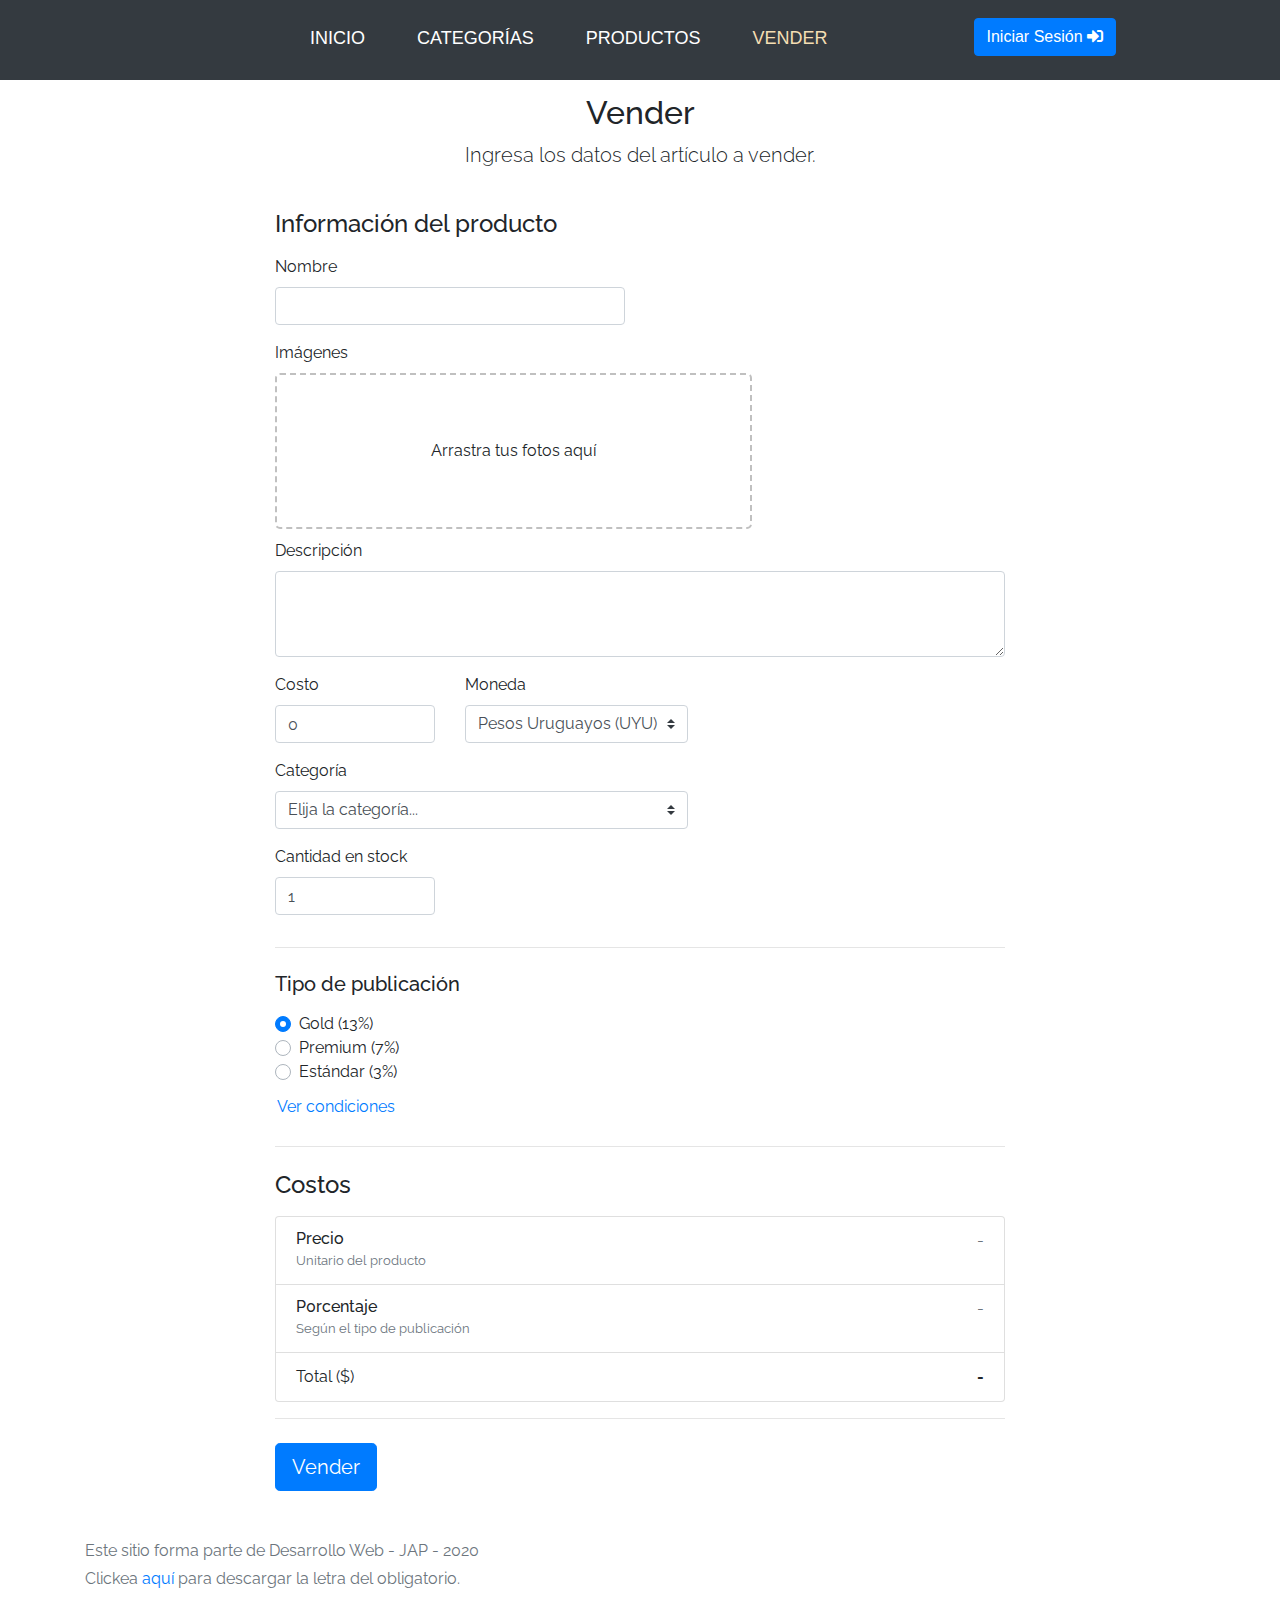
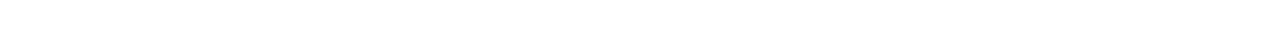
<file: sell.html>
<!DOCTYPE html>
<!-- saved from url=(0049)https://getbootstrap.com/docs/4.3/examples/album/ -->
<html lang="en"><head><meta http-equiv="Content-Type" content="text/html; charset=UTF-8">
    
    <meta name="viewport" content="width=device-width, initial-scale=1, shrink-to-fit=no">
    <meta name="description" content="">
    <title>eMercado - Todo lo que busques está aquí</title>

    <link rel="canonical" href="https://getbootstrap.com/docs/4.3/examples/album/">
    <link href="https://fonts.googleapis.com/css?family=Raleway:300,300i,400,400i,700,700i,900,900i" rel="stylesheet">

    <style>
      .bd-placeholder-img {
        font-size: 1.125rem;
        text-anchor: middle;
        -webkit-user-select: none;
        -moz-user-select: none;
        -ms-user-select: none;
        user-select: none;
      }

      @media (min-width: 768px) {
        .bd-placeholder-img-lg {
          font-size: 3.5rem;
        }
      }
    </style>
    <link href="css/bootstrap.min.css" rel="stylesheet">
    <link href="css/styles.css" rel="stylesheet">
    <link href="css/dropzone.css" rel="stylesheet">
    <link href="css/font-awesome.min.css" rel="stylesheet">
  </head>
  <body>
    <header class="header">
      <nav class="menu-nav">
        <button class="nav-toggle">
          <i class="fa fa-bars"></i>
        </button>
        <div></div>
        <ul class="nav-menu-ul">
          <li class="nav-menu-item">
            <a class="nav-menu-link nav-link" href="home.html">Inicio</a>
          </li>
          <li class="nav-menu-item">
            <a class="nav-menu-link nav-link" href="categories.html">Categorías</a>
          </li>
          <li class="nav-menu-item">
            <a class="nav-menu-link nav-link" href="products.html">Productos</a>
          </li>
          <li class="nav-menu-item">
            <a class="nav-menu-link nav-link nav-menu-link_active" href="sell.html">Vender</a>
          </li>
        </ul>
        <div id="sesion">
          <div class="dropdown">
            <button class="btn btn-secondary dropdown-toggle" type="button" id="usuario-menu" data-toggle="dropdown" aria-haspopup="true" aria-expanded="false">
            </button>
            <div class="dropdown-menu dropdown-menu-nav" aria-labelledby="usuario-menu">
              <a href="cart.html" class="dropdown-item dropdown-item-nav">Carrito <i class="fas fa-shopping-cart"></i></a>
              <a href="my-profile.html" class="dropdown-item dropdown-item-nav">Mi perfil <i class="fas fa-address-card"></i></a>
              <a href="index.html" class="dropdown-item dropdown-item-nav">Cerrar sesión <i class="fas fa-sign-out-alt"></i> </a>
            </div>
          </div>
        </div>
      </nav>  
    </header>
      <div class="container">
        <div class="text-center p-4">
          <h2>Vender</h2>
          <p class="lead">Ingresa los datos del artículo a vender.</p>
        </div>
        <div class="row justify-content-md-center">
          <div class="col-md-8 order-md-1">
            <h4 class="mb-3">Información del producto</h4>
            <form class="needs-validation" id="sell-info">
              <div class="row">
                <div class="col-md-6 mb-3">
                  <label for="productName">Nombre</label>
                  <input type="text" class="form-control" id="productName" placeholder="" value="" >
                  <div class="invalid-feedback">
                    Ingresa un nombre
                  </div>
                </div>
              </div>
              <div class="row">
                <div class="col-md-8 order-md-1">
                    <label for="zip">Imágenes</label>
                    <div class="needsclick dz-clickable" id="file-upload">
                      <div class="dz-message needsclick">
                        Arrastra tus fotos aquí<br>
                      </div>
                    </div>
                </div>
              </div>
              <div class="row">
                  <div class="col-md-12 mb-3">
                      <label for="productDescription">Descripción</label>
                      <textarea class="form-control" id="productDescription" rows="3"></textarea>
                  </div>
                </div>
              <div class="row">
                <div class="col-md-3 mb-3">
                  <label for="zip">Costo</label>
                  <input type="number" class="form-control" id="productCostInput" placeholder="" required="" value="0" min="0">
                  <div class="invalid-feedback">
                    El costo debe ser mayor que 0.
                  </div>
                </div>
                <div class="col-md-4 mb-3">
                    <label for="state">Moneda</label>
                    <select class="custom-select d-block w-100" id="productCurrency" required="">
                      <option selected>Pesos Uruguayos (UYU)</option>
                      <option>Dólares (USD)</option>
                    </select>
                    <div class="invalid-feedback">
                      Ingresa una categoría válida.
                    </div>
                  </div>
              </div>
              <div class="row">
                  <div class="col-md-7 mb-3">
                  <label for="state">Categoría</label>
                  <select class="custom-select d-block w-100" id="productCategory">
                    <option value="">Elija la categoría...</option>
                    <option>Autos</option>
                    <option>Juguetes</option>
                    <option>Muebles</option>
                    <option>Herramientas</option>
                    <option>Computadoras</option>
                    <option>Vestimenta</option>
                  </select>
                  <div class="invalid-feedback">
                    Por favor ingresa una categoría válida.
                  </div>
                </div>
              </div>
              <div class="row">
                  <div class="col-md-3 mb-3">
                    <label for="productCountInput">Cantidad en stock</label>
                    <input type="number" class="form-control" id="productCountInput" placeholder="" required="" value="1" min="0">
                    <div class="invalid-feedback">
                      La cantidad es requerida.
                    </div>
                  </div>
                </div>
              <hr class="mb-4">
              <h5 class="mb-3">Tipo de publicación</h5>
              <div class="d-block my-3">
                <div class="custom-control custom-radio">
                  <input id="goldradio" name="publicationType" type="radio" class="custom-control-input" checked="" required="">
                  <label class="custom-control-label" for="goldradio">Gold (13%)</label>
                </div>
                <div class="custom-control custom-radio">
                  <input id="premiumradio" name="publicationType" type="radio" class="custom-control-input" required="">
                  <label class="custom-control-label" for="premiumradio">Premium (7%)</label>
                </div>
                <div class="custom-control custom-radio">
                  <input id="standardradio" name="publicationType" type="radio" class="custom-control-input" required="">
                  <label class="custom-control-label" for="standardradio">Estándar (3%)</label>
                </div>
                <div class="row">
                  <button type="button" class="m-1 btn btn-link" data-toggle="modal" data-target="#contidionsModal">Ver condiciones</button>
                </div>
              </div>
              <hr class="mb-4">
              <h4 class="mb-3">Costos</h4>
              <ul class="list-group mb-3">
                  <li class="list-group-item d-flex justify-content-between lh-condensed">
                    <div>
                      <h6 class="my-0">Precio</h6>
                      <small class="text-muted">Unitario del producto</small>
                    </div>
                    <span class="text-muted" id="productCostText">-</span>
                  </li>
                  <li class="list-group-item d-flex justify-content-between lh-condensed">
                    <div>
                      <h6 class="my-0">P0rcentaje</h6>
                      <small class="text-muted">Según el tipo de publicación</small>
                    </div>
                    <span class="text-muted" id="comissionText">-</span>
                  </li>
                  <li class="list-group-item d-flex justify-content-between">
                    <span>Total ($)</span>
                    <strong id="totalCostText">-</strong>
                  </li>
                </ul>
              <hr class="mb-4">
              <button class="btn btn-primary btn-lg" type="submit">Vender</button>
            </form>
          </div>
        </div>
      </div>
      <footer class="text-muted">
        <div class="container">
            <p>Este sitio forma parte de Desarrollo Web - JAP - 2020</p>
            <p>Clickea <a target="_blank" href="Letra.pdf">aquí</a> para descargar la letra del obligatorio.</p>
        </div>
      </footer>
      <div class="alert fade" role="alert" id="alertResult">
          <span id="resultSpan"></span>
          <button type="button" class="close" data-dismiss="alert" aria-label="Close">
              <span aria-hidden="true">&times;</span>
          </button>
      </div>

      <div class="modal fade" tabindex="-1" role="dialog" id="contidionsModal">
        <div class="modal-dialog" role="document">
          <div class="modal-content">
            <div class="modal-header">
              <h5 class="modal-title">Condiciones de publicación</h5>
              <button type="button" class="close" data-dismiss="modal" aria-label="Close">
                <span aria-hidden="true">&times;</span>
              </button>
            </div>
            <div class="modal-body">
              <div class="container">
                  <div class="row">
                      <h5 class="text-warning">Gold (13%)</h5>
                      <p class="muted text-justify">Tu producto se verá de forma promocionada en portada, además de las condiciones de Premium y Estándar.</p>
                  </div>
                  <hr>
                  <div class="row">
                      <h5 class="text-primary">Stándar (7%)</h5>
                      <p class="muted text-justify">Se mostrará el producto en los primeros lugares de resultados de búsqueda, así cómo cuando se ingrese a la categoría que pertenezca.</p>
                  </div>
                  <hr>
                  <div class="row">
                      <h5 class="text-secondary">Estándar (3%)</h5>
                      <p class="muted text-justify">El producto se listará en la categoría correspondiente, así como en los resultados de búsquedas que coincidan con las palabras claves en el nombre.</p>
                  </div>
              </div>
            </div>
            <div class="modal-footer">
              <button type="button" class="btn btn-primary" data-dismiss="modal">Cerrar</button>
            </div>
          </div>
        </div>
      </div>
      <div id="spinner-wrapper"><div class="lds-ring"><div></div><div></div><div></div><div></div></div></div>
      <script src="js/jquery-3.4.1.min.js"></script>
      <script src="js/bootstrap.bundle.min.js"></script>
      <script src="js/dropzone.js"></script>
      <script src="js/init.js"></script>
      <script src="js/sell.js"></script>
    </body>
</html>
</file>
<file: css/login-styles.css>
body {
    background-color: #1cbb9b;
  }
  .login-box {
    position: relative;
    margin: 10px auto;
    width: 500px;
    height: 380px;
    background-color: #fff;
    padding: 10px;
    border-radius: 3px;
    -webkit-box-shadow: 0px 2px 3px 0px rgba(0, 0, 0, 0.33);
    -moz-box-shadow: 0px 2px 3px 0px rgba(0, 0, 0, 0.33);
    box-shadow: 0px 2px 3px 0px rgba(0, 0, 0, 0.33);
  }
  .lb-header {
    position: relative;
    color: #00415d;
    margin: 5px 5px 10px 5px;
    padding-bottom: 10px;
    border-bottom: 1px solid #eee;
    text-align: center;
    height: 28px;
  }
  .lb-header a {
    margin: 0 25px;
    padding: 0 20px;
    text-decoration: none;
    color: #666;
    font-weight: bold;
    font-size: 15px;
    -webkit-transition: all 0.1s linear;
    -moz-transition: all 0.1s linear;
    transition: all 0.1s linear;
  }
  .lb-header .active {
    color: #029f5b;
    font-size: 18px;
  }
  .social-login {
    position: relative;
    float: left;
    width: 100%;
    height: auto;
    padding: 10px 0 15px 0;
    border-bottom: 1px solid #eee;
  }
  .social-login a {
    position: relative;
    float: left;
    width: calc(50% - 22px);
    text-decoration: none;
    color: #fff;
    border: 1px solid rgba(0, 0, 0, 0.05);
    padding: 12px;
    border-radius: 2px;
    font-size: 12px;
    text-transform: uppercase;
    margin: 0 27%;
    text-align: center;
  }
  .social-login a i {
    position: relative;
    float: left;
    width: 20px;
    top: 2px;
  }

  .social-login a {
    background-color: #df4a32;
  }
  .email-login,
  .email-signup {
    position: relative;
    float: left;
    width: 100%;
    height: auto;
    margin-top: 20px;
    text-align: center;
  }
  .u-form-group {
    width: 100%;
    margin-bottom: 10px;
  }
  .u-form-group input[type="text"],
  .u-form-group input[type="password"] {
    width: calc(50% - 22px);
    height: 45px;
    outline: none;
    border: 1px solid #ddd;
    padding: 0 10px;
    border-radius: 2px;
    color: #333;
    font-size: 0.8rem;
    -webkit-transition: all 0.1s linear;
    -moz-transition: all 0.1s linear;
    transition: all 0.1s linear;
  }
  .u-form-group input:focus {
    border-color: #358efb;
  }
  .u-form-group button {
    width: 50%;
    background-color: #1cb94e;
    border: none;
    outline: none;
    color: #fff;
    font-size: 14px;
    font-weight: normal;
    padding: 14px 0;
    border-radius: 2px;
    text-transform: uppercase;
  }
  .forgot-password {
    width: 50%;
    text-align: left;
    text-decoration: underline;
    color: #888;
    font-size: 0.75rem;
  }
  
  #logo-jap{
    width: 15%;
  }
</file>
<file: css/styles.css>
.jumbotron, .card-body, .container, .site-header{
    font-family: 'Raleway', serif !important;
}

.jumbotron .display-4{
    font-weight: bold;
}

.jumbotron {
  height: 50vh;
  width: auto;
  padding: 5em inherit;
  margin-bottom: 0;
  background-color: #53C0FB;
  background: url('../img/cover_back.png');
  background-size: contain;
  background-position: center;
  background-repeat: no-repeat;
  color: black;
  font-weight: bold;
}

@media (min-width: 768px) {
  .jumbotron {
    padding-top: 6rem;
    padding-bottom: 6rem;
  }
}

.jumbotron p:last-child {
  margin-bottom: 0;
}

.jumbotron-heading {
  font-weight: 300;
}

.jumbotron .container {
  max-width: 40rem;
  background-color: rgba(255, 255, 255, 0.5);
  border-radius: 10px;
  text-shadow: 1px 1px 2px grey;
}

.jumbotron .lead{
  font-size: 38px;
}

footer {
  padding-top: 3rem;
  padding-bottom: 3rem;
}

footer p {
  margin-bottom: .25rem;
}

.site-header a {
  color: white;
  transition: ease-in-out color .15s;
}

.light-text {
  color: white;
}

.site-header .dropdown-menu a {
  color: black;
}

.dropzone{
  border: 2px dashed #0087F7;
  border-radius: 5px;
  background: white;
}

.alert{
  position: fixed;
  top:80px;
  width: 50%;
  left: 50%;
  transform: translate(-50%, 0);
}

.lds-ring {
  display: inline-block;
  position: relative;
  width: 64px;
  height: 64px;
  top:50%;
  left: 50%;
}
.lds-ring div {
  box-sizing: border-box;
  display: block;
  position: absolute;
  width: 51px;
  height: 51px;
  margin: 6px;
  border: 6px solid #fff;
  border-radius: 50%;
  animation: lds-ring 1.2s cubic-bezier(0.5, 0, 0.5, 1) infinite;
  border-color: #fff transparent transparent transparent;
}
.lds-ring div:nth-child(1) {
  animation-delay: -0.45s;
}
.lds-ring div:nth-child(2) {
  animation-delay: -0.3s;
}
.lds-ring div:nth-child(3) {
  animation-delay: -0.15s;
}
@keyframes lds-ring {
  0% {
    transform: rotate(0deg);
  }
  100% {
    transform: rotate(360deg);
  }
}

#spinner-wrapper{
  position: fixed;
  background-color: rgba(0,0,0,0.5);
  width:100%;
  height: 100%;
  top:0;
  left:0;
  z-index: 1021;
  display: none;
}

a.custom-card,
a.custom-card:hover {
  color: inherit;
  text-decoration: inherit;
}

.checked {
  color: orange;
}

.col-cart{
  text-align: center;
}

.col-cart-cant{
  width: 100px;
  margin-left: auto;
  margin-right: auto;

}

.error-profile{
  color: red;
  font-size: small;
}

.dropdown-menu-nav{
  background-color: rgb(43, 43, 43);
}

.dropdown-item-nav{
  color: white;  
}

/* nuevo nav */

body{
  padding: 70px 20px 0;
}

.header{
  background-color:#343a40;
  height: 80px;
  position: fixed;
  width: 100%;
  top: 0;
  left: 0;
  z-index: 100;
}

.menu-nav{
  display: flex;
  justify-content: space-between;
  max-width: 992px;
  margin: 0 auto;
}

.nav-link{
  color: white;
  text-decoration: none;
}

#sesion{
  font-size: 30px;
  font-weight: bold;
  line-height: 70px;
  padding: 0 20px;
}

.nav-menu-ul {
  display: flex;
  list-style: none;
}

.nav-menu-item{
  font-size: 18px;
  margin: 0 10px;
  line-height: 60px;
  text-transform: uppercase;
  width: max-content;
}

.nav-link:hover,
.nav-menu-link_active{
  color: wheat;
  transition: 0.5s;
}

.nav-toggle {
  color: white;
  background: none;
  border: none;
  font-size: 30px;
  padding: 0 20px;
  line-height: 60px;
  cursor: pointer;

  display: none;
}

@media (max-width: 768px){
  body{
    padding-top: 70px;
  }

  .jumbotron {
    height: 100%;
    width: auto;

    padding: 5em inherit;
    margin-bottom: 0;
    background-color: #53C0FB;
    background: url('../img/e.mercado.png');
    background-size: contain;
    background-position: center;
    background-repeat: no-repeat;
    color: black;
    font-weight: bold;
  }
  
  .header{
    background-color:#343a40;
    height: 60px;
    position: fixed;
    width: 100%;
    top: 0;
    left: 0;
    z-index: 100;
  }
  

  
  #sesion{
    font-size: 25px;
    padding: 0 20px;
    line-height: 60px;
  }
  
  .nav-menu-ul {
    flex-direction: column;
    align-items: center;
    margin-right: 0;
    background-color: #2c3e50;
    position: fixed;
    right:0;
    top: 60px;
    width: 100%;
    padding: 20px 0;

    height: calc(100% - 60px);
    overflow-y: auto;

    right: 100%;
    transition:right 0.3s;
  }
  
  .nav-menu-item{
    line-height: 70px;
  }
  
  .nav-link:hover,
  .nav-menu-link_active{
    color: wheat;
  }
  
  .nav-toggle{
    display: block;
    font-size: 25px;
    margin-left: 0;
    line-height: 60px;
  }

  .nav-menu_visible{
    right: 0;
  }

}


/* estilo avatar */

.avatar-upload {
  position: relative;
  max-width: 205px;
  margin: 10px auto;
}
.avatar-upload .avatar-edit {
  position: absolute;
  right: 12px;
  z-index: 1;
  top: 10px;
}
.avatar-upload .avatar-edit input {
  display: none;
}
.avatar-upload .avatar-edit input + label {
  display: inline-block;
  width: 34px;
  height: 34px;
  margin-bottom: 0;
  border-radius: 100%;
  background: #ffffff;
  border: 1px solid transparent;
  box-shadow: 0px 2px 4px 0px rgba(0, 0, 0, 0.12);
  cursor: pointer;
  font-weight: normal;
  transition: all 0.2s ease-in-out;
}
.avatar-upload .avatar-edit input + label:hover {
  background: #f1f1f1;
  border-color: #d6d6d6;
}
.avatar-upload .avatar-edit input + label:after {
  content: "\f040";
  font-family: "FontAwesome";
  color: #757575;
  position: absolute;
  top: 5px;
  left: 0;
  right: 0;
  text-align: center;
  margin: auto;
}
.avatar-upload .avatar-preview {
  width: 192px;
  height: 192px;
  position: relative;
  border-radius: 100%;
  border: 6px solid #f8f8f8;
  box-shadow: 0px 2px 4px 0px rgba(0, 0, 0, 0.1);
}
.avatar-upload .avatar-preview > div {
  width: 100%;
  height: 100%;
  border-radius: 100%;
  background-size: cover;
  background-repeat: no-repeat;
  background-position: center;
}

#no-select-fp{
  color: red;
  margin-top: 10px;
  margin-left: 5px;
}

.select-fp{
  color: green !important;
}
</file>
<file: css/dropzone.css>
/*
 * The MIT License
 * Copyright (c) 2012 Matias Meno <m@tias.me>
 */
.dropzone, .dropzone * {
  box-sizing: border-box; }

.dropzone {
  position: relative; }
  .dropzone .dz-preview {
    position: relative;
    display: inline-block;
    width: 120px;
    margin: 0.5em; }
    .dropzone .dz-preview .dz-progress {
      display: block;
      height: 15px;
      border: 1px solid #aaa; }
      .dropzone .dz-preview .dz-progress .dz-upload {
        display: block;
        height: 100%;
        width: 0;
        background: green; }
    .dropzone .dz-preview .dz-error-message {
      color: red;
      display: none; }
    .dropzone .dz-preview.dz-error .dz-error-message, .dropzone .dz-preview.dz-error .dz-error-mark {
      display: block; }
    .dropzone .dz-preview.dz-success .dz-success-mark {
      display: block; }
    .dropzone .dz-preview .dz-error-mark, .dropzone .dz-preview .dz-success-mark {
      position: absolute;
      display: none;
      left: 30px;
      top: 30px;
      width: 54px;
      height: 58px;
      left: 50%;
      margin-left: -27px; }

@-webkit-keyframes passing-through {
  0% {
    opacity: 0;
    -webkit-transform: translateY(40px);
    -moz-transform: translateY(40px);
    -ms-transform: translateY(40px);
    -o-transform: translateY(40px);
    transform: translateY(40px); }
  30%, 70% {
    opacity: 1;
    -webkit-transform: translateY(0px);
    -moz-transform: translateY(0px);
    -ms-transform: translateY(0px);
    -o-transform: translateY(0px);
    transform: translateY(0px); }
  100% {
    opacity: 0;
    -webkit-transform: translateY(-40px);
    -moz-transform: translateY(-40px);
    -ms-transform: translateY(-40px);
    -o-transform: translateY(-40px);
    transform: translateY(-40px); } }
@-moz-keyframes passing-through {
  0% {
    opacity: 0;
    -webkit-transform: translateY(40px);
    -moz-transform: translateY(40px);
    -ms-transform: translateY(40px);
    -o-transform: translateY(40px);
    transform: translateY(40px); }
  30%, 70% {
    opacity: 1;
    -webkit-transform: translateY(0px);
    -moz-transform: translateY(0px);
    -ms-transform: translateY(0px);
    -o-transform: translateY(0px);
    transform: translateY(0px); }
  100% {
    opacity: 0;
    -webkit-transform: translateY(-40px);
    -moz-transform: translateY(-40px);
    -ms-transform: translateY(-40px);
    -o-transform: translateY(-40px);
    transform: translateY(-40px); } }
@keyframes passing-through {
  0% {
    opacity: 0;
    -webkit-transform: translateY(40px);
    -moz-transform: translateY(40px);
    -ms-transform: translateY(40px);
    -o-transform: translateY(40px);
    transform: translateY(40px); }
  30%, 70% {
    opacity: 1;
    -webkit-transform: translateY(0px);
    -moz-transform: translateY(0px);
    -ms-transform: translateY(0px);
    -o-transform: translateY(0px);
    transform: translateY(0px); }
  100% {
    opacity: 0;
    -webkit-transform: translateY(-40px);
    -moz-transform: translateY(-40px);
    -ms-transform: translateY(-40px);
    -o-transform: translateY(-40px);
    transform: translateY(-40px); } }
@-webkit-keyframes slide-in {
  0% {
    opacity: 0;
    -webkit-transform: translateY(40px);
    -moz-transform: translateY(40px);
    -ms-transform: translateY(40px);
    -o-transform: translateY(40px);
    transform: translateY(40px); }
  30% {
    opacity: 1;
    -webkit-transform: translateY(0px);
    -moz-transform: translateY(0px);
    -ms-transform: translateY(0px);
    -o-transform: translateY(0px);
    transform: translateY(0px); } }
@-moz-keyframes slide-in {
  0% {
    opacity: 0;
    -webkit-transform: translateY(40px);
    -moz-transform: translateY(40px);
    -ms-transform: translateY(40px);
    -o-transform: translateY(40px);
    transform: translateY(40px); }
  30% {
    opacity: 1;
    -webkit-transform: translateY(0px);
    -moz-transform: translateY(0px);
    -ms-transform: translateY(0px);
    -o-transform: translateY(0px);
    transform: translateY(0px); } }
@keyframes slide-in {
  0% {
    opacity: 0;
    -webkit-transform: translateY(40px);
    -moz-transform: translateY(40px);
    -ms-transform: translateY(40px);
    -o-transform: translateY(40px);
    transform: translateY(40px); }
  30% {
    opacity: 1;
    -webkit-transform: translateY(0px);
    -moz-transform: translateY(0px);
    -ms-transform: translateY(0px);
    -o-transform: translateY(0px);
    transform: translateY(0px); } }
@-webkit-keyframes pulse {
  0% {
    -webkit-transform: scale(1);
    -moz-transform: scale(1);
    -ms-transform: scale(1);
    -o-transform: scale(1);
    transform: scale(1); }
  10% {
    -webkit-transform: scale(1.1);
    -moz-transform: scale(1.1);
    -ms-transform: scale(1.1);
    -o-transform: scale(1.1);
    transform: scale(1.1); }
  20% {
    -webkit-transform: scale(1);
    -moz-transform: scale(1);
    -ms-transform: scale(1);
    -o-transform: scale(1);
    transform: scale(1); } }
@-moz-keyframes pulse {
  0% {
    -webkit-transform: scale(1);
    -moz-transform: scale(1);
    -ms-transform: scale(1);
    -o-transform: scale(1);
    transform: scale(1); }
  10% {
    -webkit-transform: scale(1.1);
    -moz-transform: scale(1.1);
    -ms-transform: scale(1.1);
    -o-transform: scale(1.1);
    transform: scale(1.1); }
  20% {
    -webkit-transform: scale(1);
    -moz-transform: scale(1);
    -ms-transform: scale(1);
    -o-transform: scale(1);
    transform: scale(1); } }
@keyframes pulse {
  0% {
    -webkit-transform: scale(1);
    -moz-transform: scale(1);
    -ms-transform: scale(1);
    -o-transform: scale(1);
    transform: scale(1); }
  10% {
    -webkit-transform: scale(1.1);
    -moz-transform: scale(1.1);
    -ms-transform: scale(1.1);
    -o-transform: scale(1.1);
    transform: scale(1.1); }
  20% {
    -webkit-transform: scale(1);
    -moz-transform: scale(1);
    -ms-transform: scale(1);
    -o-transform: scale(1);
    transform: scale(1); } }
#file-upload, #file-upload * {
  box-sizing: border-box; }

#file-upload {
  min-height: 150px;
  border: 2px dashed silver;
  border-radius: 5px;
  background: white;
margin-bottom: 10px;}
  #file-upload.dz-clickable {
    cursor: pointer; }
    #file-upload.dz-clickable * {
      cursor: default; }
    #file-upload.dz-clickable .dz-message, #file-upload.dz-clickable .dz-message * {
      cursor: pointer; }
  #file-upload.dz-started .dz-message {
    display: none; }
  #file-upload.dz-drag-hover {
    border-style: solid; }
    #file-upload.dz-drag-hover .dz-message {
      opacity: 0.5; }
  #file-upload .dz-message {
    text-align: center;
    margin: 4em 0; }
  #file-upload .dz-preview {
    position: relative;
    display: inline-block;
    vertical-align: top;
    margin: 16px;
    min-height: 100px; }
    #file-upload .dz-preview:hover {
      z-index: 1000; }
      #file-upload .dz-preview:hover .dz-details {
        opacity: 1; }
    #file-upload .dz-preview.dz-file-preview .dz-image {
      border-radius: 20px;
      background: #999;
      background: linear-gradient(to bottom, #eee, #ddd); }
    #file-upload .dz-preview.dz-file-preview .dz-details {
      opacity: 1; }
    #file-upload .dz-preview.dz-image-preview {
      background: white; }
      #file-upload .dz-preview.dz-image-preview .dz-details {
        -webkit-transition: opacity 0.2s linear;
        -moz-transition: opacity 0.2s linear;
        -ms-transition: opacity 0.2s linear;
        -o-transition: opacity 0.2s linear;
        transition: opacity 0.2s linear; }
    #file-upload .dz-preview .dz-remove {
      font-size: 14px;
      text-align: center;
      display: block;
      cursor: pointer;
      border: none; }
      #file-upload .dz-preview .dz-remove:hover {
        text-decoration: underline; }
    #file-upload .dz-preview:hover .dz-details {
      opacity: 1; }
    #file-upload .dz-preview .dz-details {
      z-index: 20;
      position: absolute;
      top: 0;
      left: 0;
      opacity: 0;
      font-size: 13px;
      min-width: 100%;
      max-width: 100%;
      padding: 2em 1em;
      text-align: center;
      color: rgba(0, 0, 0, 0.9);
      line-height: 150%; }
      #file-upload .dz-preview .dz-details .dz-size {
        margin-bottom: 1em;
        font-size: 16px; }
      #file-upload .dz-preview .dz-details .dz-filename {
        white-space: nowrap; }
        #file-upload .dz-preview .dz-details .dz-filename:hover span {
          border: 1px solid rgba(200, 200, 200, 0.8);
          background-color: rgba(255, 255, 255, 0.8); }
        #file-upload .dz-preview .dz-details .dz-filename:not(:hover) {
          overflow: hidden;
          text-overflow: ellipsis; }
          #file-upload .dz-preview .dz-details .dz-filename:not(:hover) span {
            border: 1px solid transparent; }
      #file-upload .dz-preview .dz-details .dz-filename span, #file-upload .dz-preview .dz-details .dz-size span {
        background-color: rgba(255, 255, 255, 0.4);
        padding: 0 0.4em;
        border-radius: 3px; }
    #file-upload .dz-preview:hover .dz-image img {
      -webkit-transform: scale(1.05, 1.05);
      -moz-transform: scale(1.05, 1.05);
      -ms-transform: scale(1.05, 1.05);
      -o-transform: scale(1.05, 1.05);
      transform: scale(1.05, 1.05);
      -webkit-filter: blur(8px);
      filter: blur(8px); }
    #file-upload .dz-preview .dz-image {
      border-radius: 20px;
      overflow: hidden;
      width: 120px;
      height: 120px;
      position: relative;
      display: block;
      z-index: 10; }
      #file-upload .dz-preview .dz-image img {
        display: block; }
    #file-upload .dz-preview.dz-success .dz-success-mark {
      -webkit-animation: passing-through 3s cubic-bezier(0.77, 0, 0.175, 1);
      -moz-animation: passing-through 3s cubic-bezier(0.77, 0, 0.175, 1);
      -ms-animation: passing-through 3s cubic-bezier(0.77, 0, 0.175, 1);
      -o-animation: passing-through 3s cubic-bezier(0.77, 0, 0.175, 1);
      animation: passing-through 3s cubic-bezier(0.77, 0, 0.175, 1); }
    #file-upload .dz-preview.dz-error .dz-error-mark {
      opacity: 1;
      -webkit-animation: slide-in 3s cubic-bezier(0.77, 0, 0.175, 1);
      -moz-animation: slide-in 3s cubic-bezier(0.77, 0, 0.175, 1);
      -ms-animation: slide-in 3s cubic-bezier(0.77, 0, 0.175, 1);
      -o-animation: slide-in 3s cubic-bezier(0.77, 0, 0.175, 1);
      animation: slide-in 3s cubic-bezier(0.77, 0, 0.175, 1); }
    #file-upload .dz-preview .dz-success-mark, #file-upload .dz-preview .dz-error-mark {
      pointer-events: none;
      opacity: 0;
      z-index: 500;
      position: absolute;
      display: block;
      top: 50%;
      left: 50%;
      margin-left: -27px;
      margin-top: -27px; }
      #file-upload .dz-preview .dz-success-mark svg, #file-upload .dz-preview .dz-error-mark svg {
        display: block;
        width: 54px;
        height: 54px; }
    #file-upload .dz-preview.dz-processing .dz-progress {
      opacity: 1;
      -webkit-transition: all 0.2s linear;
      -moz-transition: all 0.2s linear;
      -ms-transition: all 0.2s linear;
      -o-transition: all 0.2s linear;
      transition: all 0.2s linear; }
    #file-upload .dz-preview.dz-complete .dz-progress {
      opacity: 0;
      -webkit-transition: opacity 0.4s ease-in;
      -moz-transition: opacity 0.4s ease-in;
      -ms-transition: opacity 0.4s ease-in;
      -o-transition: opacity 0.4s ease-in;
      transition: opacity 0.4s ease-in; }
    #file-upload .dz-preview:not(.dz-processing) .dz-progress {
      -webkit-animation: pulse 6s ease infinite;
      -moz-animation: pulse 6s ease infinite;
      -ms-animation: pulse 6s ease infinite;
      -o-animation: pulse 6s ease infinite;
      animation: pulse 6s ease infinite; }
    #file-upload .dz-preview .dz-progress {
      opacity: 1;
      z-index: 1000;
      pointer-events: none;
      position: absolute;
      height: 16px;
      left: 50%;
      top: 50%;
      margin-top: -8px;
      width: 80px;
      margin-left: -40px;
      background: rgba(255, 255, 255, 0.9);
      -webkit-transform: scale(1);
      border-radius: 8px;
      overflow: hidden; }
      #file-upload .dz-preview .dz-progress .dz-upload {
        background: #333;
        background: linear-gradient(to bottom, #666, #444);
        position: absolute;
        top: 0;
        left: 0;
        bottom: 0;
        width: 0;
        -webkit-transition: width 300ms ease-in-out;
        -moz-transition: width 300ms ease-in-out;
        -ms-transition: width 300ms ease-in-out;
        -o-transition: width 300ms ease-in-out;
        transition: width 300ms ease-in-out; }
    #file-upload .dz-preview.dz-error .dz-error-message {
      display: block; }
    #file-upload .dz-preview.dz-error:hover .dz-error-message {
      opacity: 1;
      pointer-events: auto; }
    #file-upload .dz-preview .dz-error-message {
      pointer-events: none;
      z-index: 1000;
      position: absolute;
      display: block;
      display: none;
      opacity: 0;
      -webkit-transition: opacity 0.3s ease;
      -moz-transition: opacity 0.3s ease;
      -ms-transition: opacity 0.3s ease;
      -o-transition: opacity 0.3s ease;
      transition: opacity 0.3s ease;
      border-radius: 8px;
      font-size: 13px;
      top: 130px;
      left: -10px;
      width: 140px;
      background: #be2626;
      background: linear-gradient(to bottom, #be2626, #a92222);
      padding: 0.5em 1.2em;
      color: white; }
      #file-upload .dz-preview .dz-error-message:after {
        content: '';
        position: absolute;
        top: -6px;
        left: 64px;
        width: 0;
        height: 0;
        border-left: 6px solid transparent;
        border-right: 6px solid transparent;
        border-bottom: 6px solid #be2626; }

#file-upload .dz-preview.dz-error .dz-error-message, #file-upload .dz-preview.dz-error .dz-error-mark{
  display: none;
}
</file>
